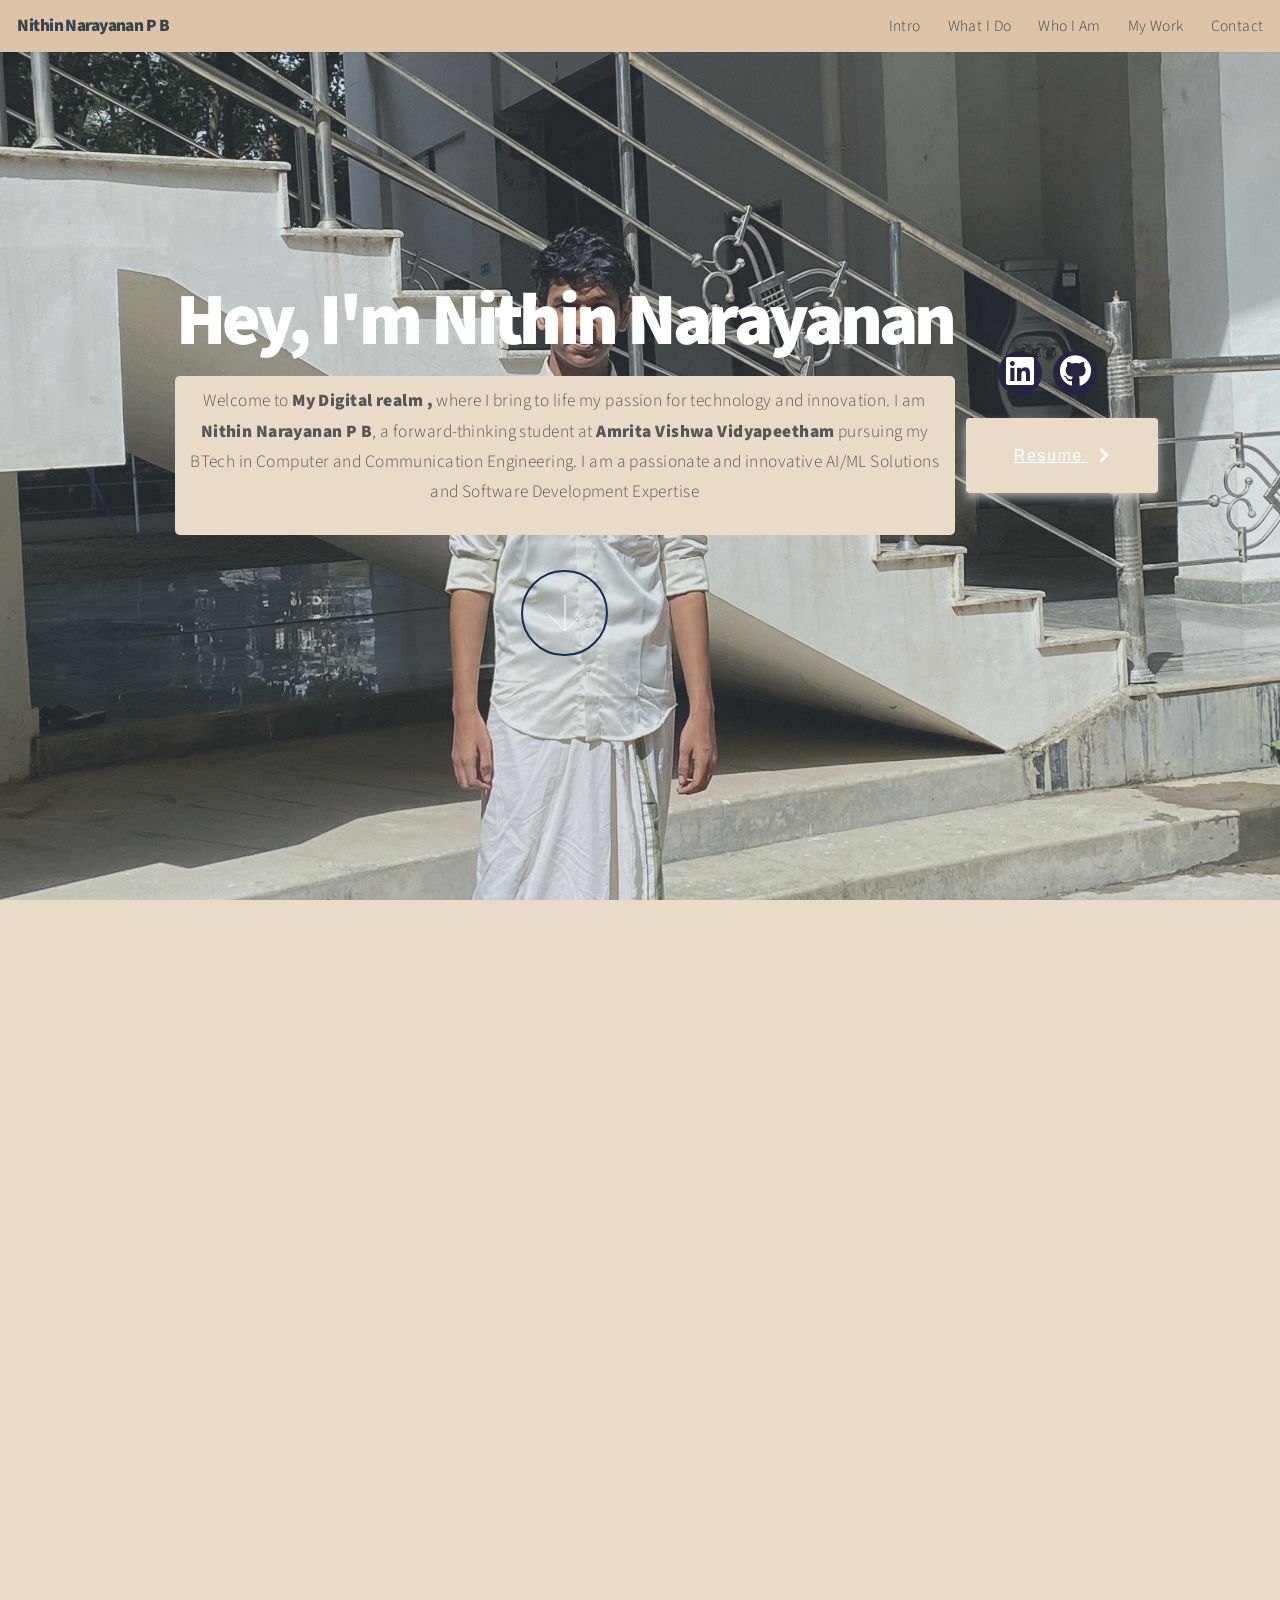
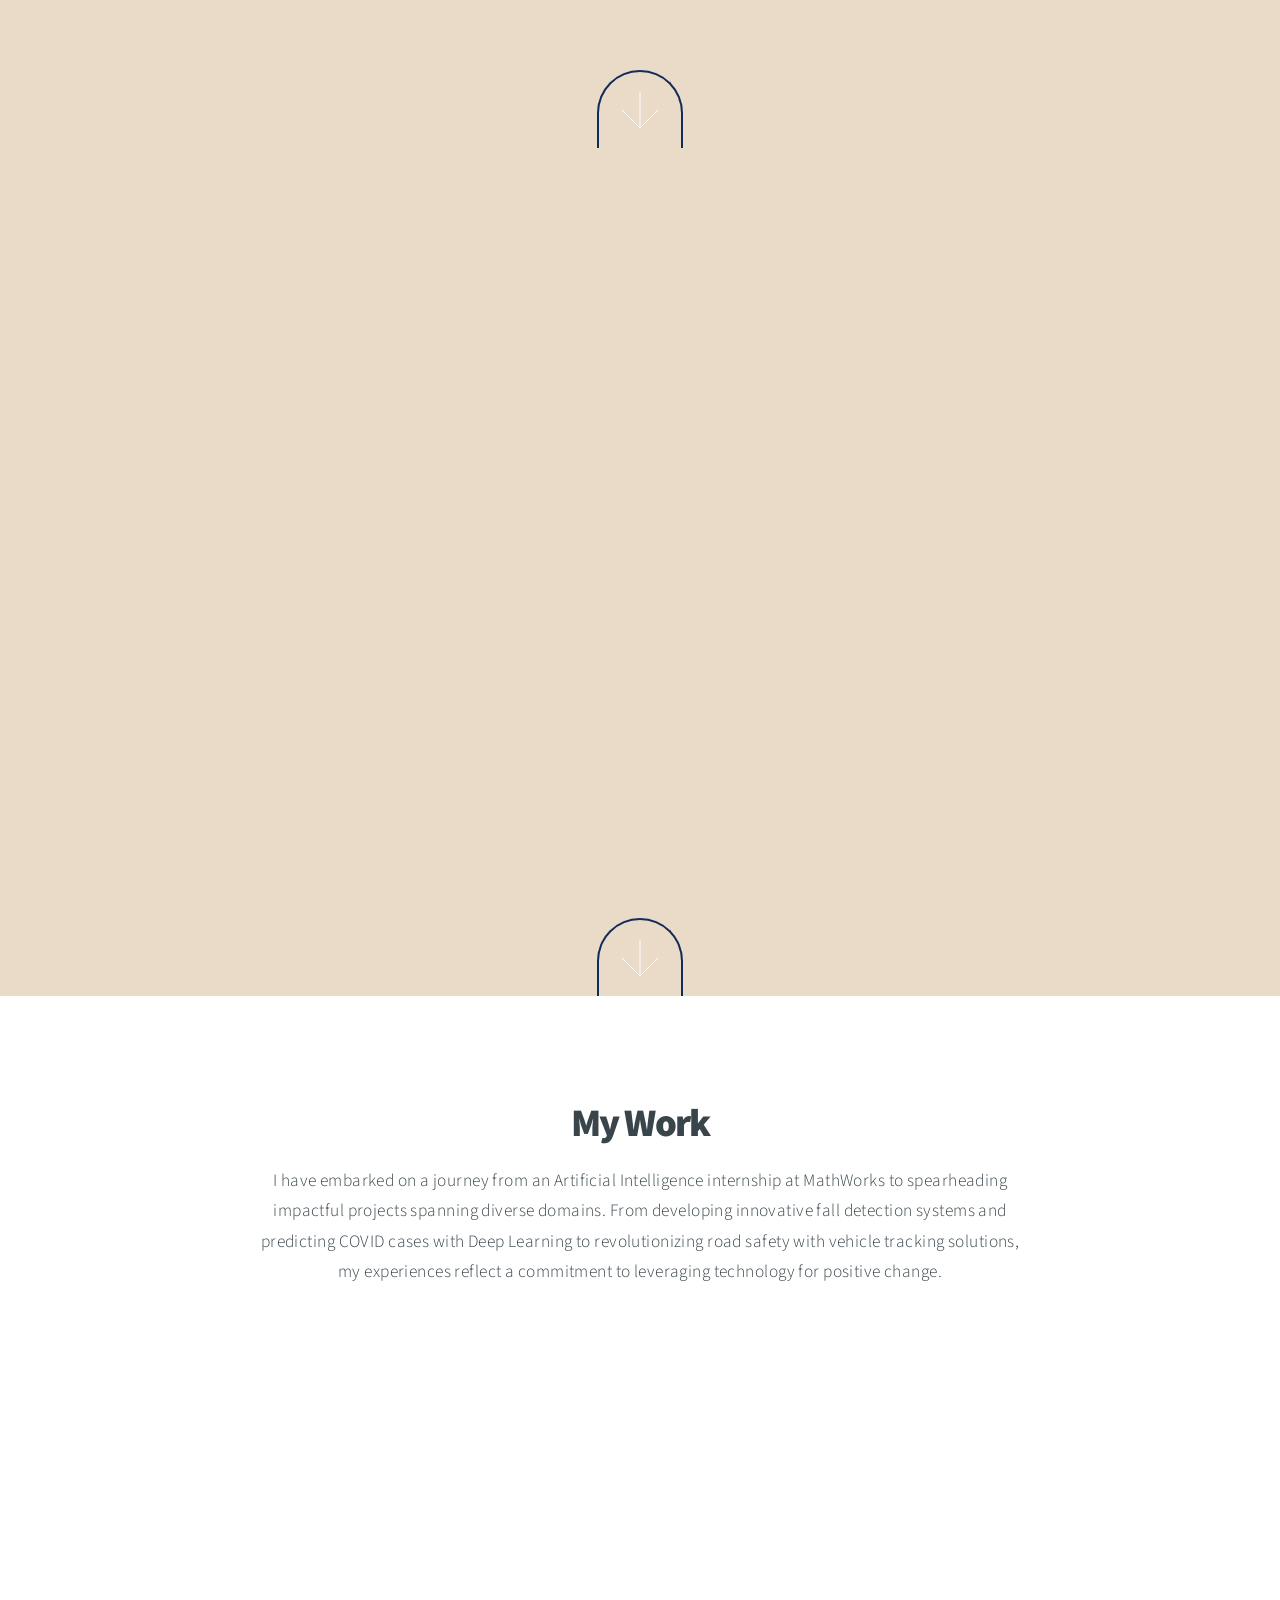
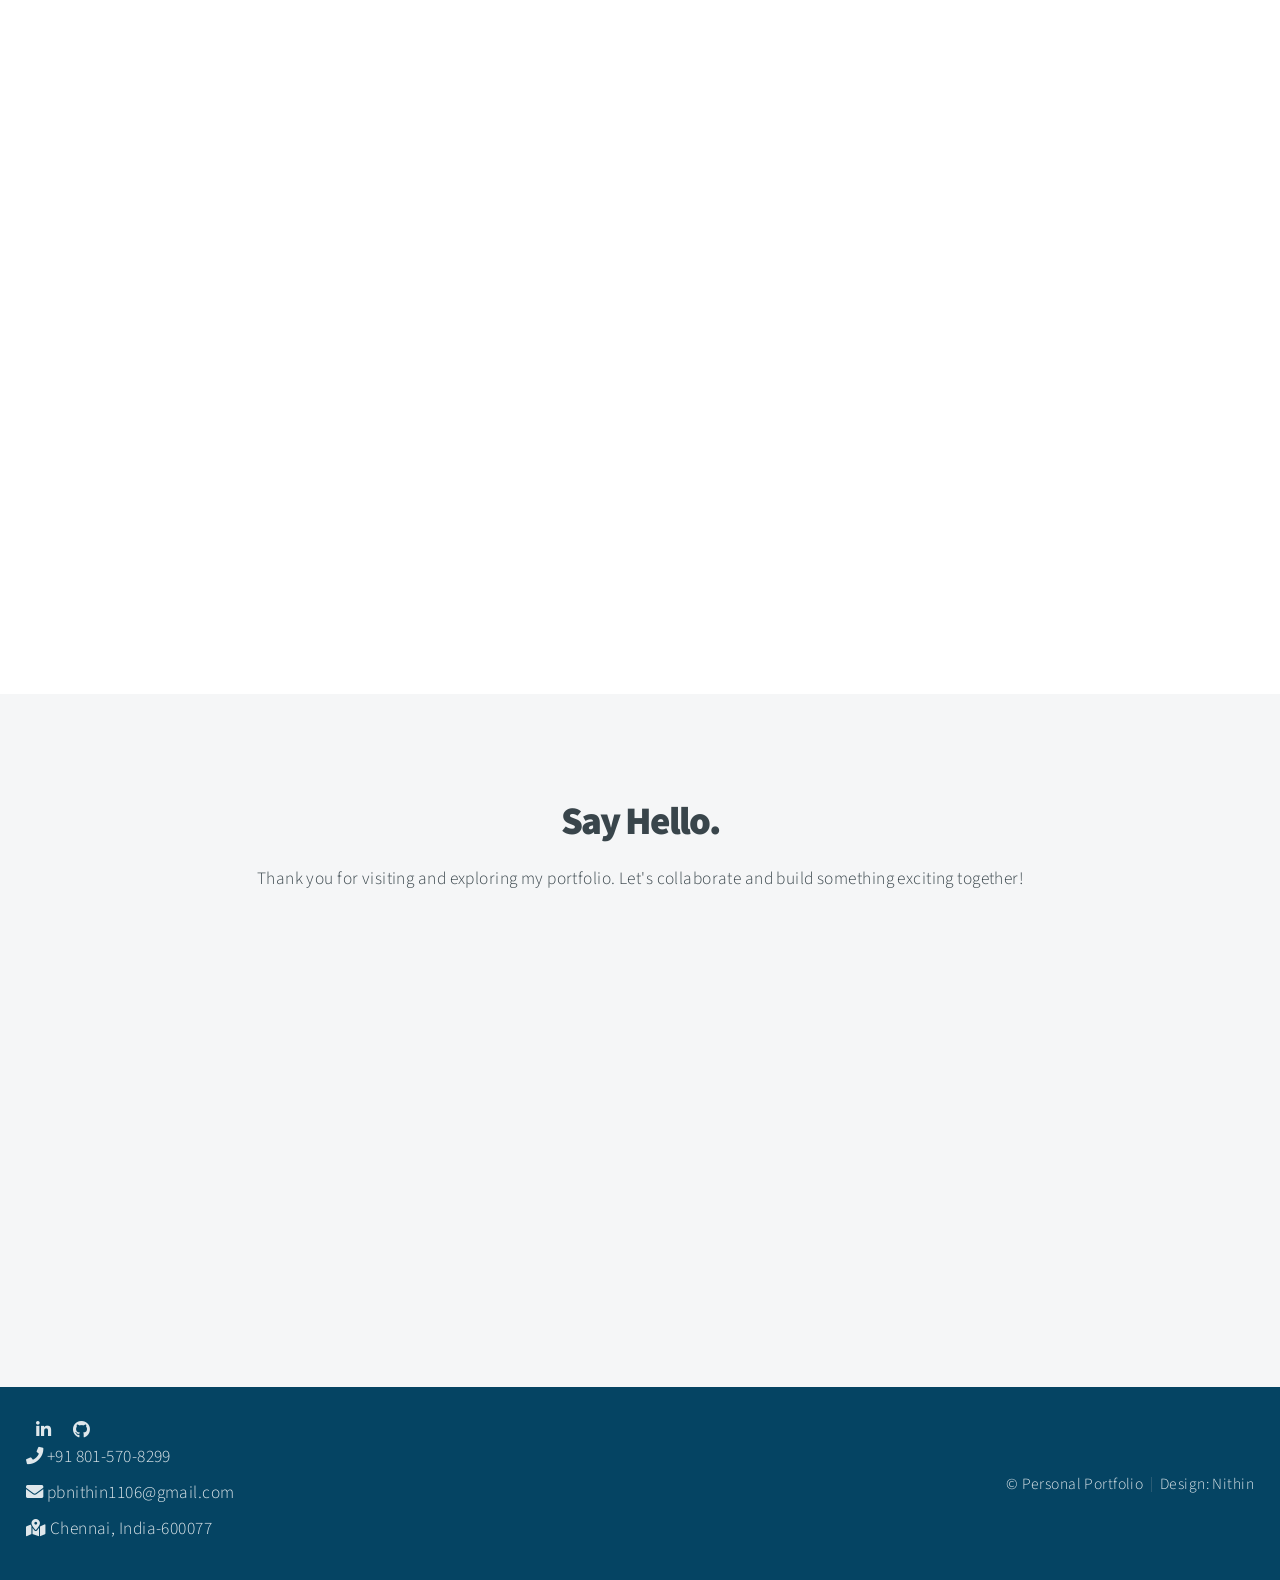
<file: index.html>
<!DOCTYPE HTML>

<html>
	<head>
		<title>PORTFOLIO BY Nithin</title>
		<meta charset="utf-8" />
		<meta name="viewport" content="width=device-width, initial-scale=1, user-scalable=no" />
		<link rel="stylesheet" href="assets/css/main.css" />
		<noscript><link rel="stylesheet" href="assets/css/noscript.css" /></noscript>
	</head>
	<body class="is-preload">

		<!-- Header -->
			<header id="header">
				<h1>Nithin Narayanan P B</h1>
				<nav>
					<ul>
						<li><a href="#intro">Intro</a></li>
						<li><a href="#one">What I Do</a></li>
						<li><a href="#two">Who I Am</a></li>
						<li><a href="#work">My Work</a></li>
						<li><a href="#contact">Contact</a></li>
					</ul>
				</nav>
			</header>
			<style>
				.GFG {
					color: white;
				
					opacity: 1.0;
					margin: 0;
					text-shadow: -1px 1px 0 #000,					1px 1px 0 #000,
					1px -1px 0 #000,
					-1px -1px 0 #000;
				}
			</style>
<!-- Intro -->
<section id="intro" class="main style1 dark fullscreen">
    <div class="content">
		<style>
		h21 {
			color: white;
            font-size: 50px;
			opacity: 1;
      }
		</style>

		</style>
        <header>
        <h2>
			
				Hey, I'm Nithin Narayanan
		

		</h2>
        </header>

        <div class="black-box">
            <p>
				Welcome to <strong>My Digital realm ,
				</strong>where I bring to life my passion for technology and innovation. I am  <strong>Nithin Narayanan P B</strong>, a forward-thinking student at <strong>Amrita Vishwa Vidyapeetham</strong> pursuing my BTech in Computer and Communication Engineering. I am  <strong>
				</strong>a passionate and innovative AI/ML Solutions and Software Development Expertise <br />
            </p>
        </div>
        <footer>
            <a href="#one" class="button style2 down">More</a>
        </footer>
    </div>
	<div class="resumebtn">
		<a href="https://drive.google.com/file/d/11gsr1vOuhB4Tcn9zl1dK7G_7TX3kURej/view?usp=sharing" target="_blank" class="btn"><span>Resume</span>
			<i class="fas fa-chevron-right"></i>
		</a>
	</div>
	<div class="socials">
        <ul class="social-icons">
          <li><a class="linkedin" aria-label="LinkedIn" href="https://www.linkedin.com/in/nithin-narayanan-p-b-193a7626a/" target="_blank"><i class="fab fa-linkedin"></i></a></li> 
          <li><a class="github" aria-label="GitHub" href="https://github.com/pbnithin1" target="_blank"><i class="fab fa-github"></i></a></li>
          
      </div>
</section>


		<!-- One -->
			<section id="one" class="main style2 right dark fullscreen">
				<div class="content box style2">
					<header>
						<h2>What I Do</h2>
					</header>
					<p><strong>AI and ML:</strong> I possess comprehensive expertise in various AI and ML techniques, including Deep Learning, Natural Language Processing (NLP), Computer Vision, and Signal Processing.</p>
					<p><strong>Software/Full stack:</strong> Proficient in programming languages such as Python, C, Java, and SQL, HTML , CSS , JS , React.js,Node.js, JQuery I excel in developing robust software solutions tailored to meet diverse needs.</p>
					<p><strong>Field of Interest:</strong> AI,ML,IOT,Software,Full stack,Circuit,Sensors,RF design</p>
					<p>I am a project leader who thrives on innovative problem-solving, continuous learning, and a collaborative approach, leveraging technical prowess to drive impactful outcomes.</p>
				</div>
				<a href="#two" class="button style2 down anchored">Next</a>
			</section>

		<!-- Two -->
			<section id="two" class="main style2 left dark fullscreen">
				<div class="content box style2">
					<header>
						<h2>Who I Am</h2>
						<h3>BTech Computer and Communication (2021-2025)</h3>
					</header>
					<p>As a forward-thinking student at <strong>Amrita Vishwa Vidyapeetham</strong>  pursuing my BTech, I embody a blend of ambition and innovation. </p>
					<p><strong>AI intern at MATHWORKS (Jun 2023-Sep 2023): </strong>Acquired hands-on experience in building and customizing ML, deep neural networks for image
						classification tasks, applying fundamental Artificial intelligence concepts to 5 real-world problems using
						MATLAB.
						</p>
					<p>Fueled by a passion for innovation and driven by a relentless pursuit of excellence, I embrace challenges with enthusiasm and thrive in collaborative environments. With a keen focus on continuous learning and a determination to make a meaningful impact</p>
				</div>
				<a href="#work" class="button style2 down anchored">Next</a>
			</section>

		<!-- Work -->
			<section id="work" class="main style3 primary">
				<div class="content">
					<header>
						<h2>My Work</h2>
						<p>I have embarked on a journey from an Artificial Intelligence internship at MathWorks to spearheading impactful projects spanning diverse domains. From developing innovative fall detection systems and predicting COVID cases with Deep Learning to revolutionizing road safety with vehicle tracking solutions, my experiences reflect a commitment to leveraging technology for positive change.</p>
					</header>

					<!-- Gallery  -->
						<div class="gallery">
							<article class="from-left">
								<a href="images/fulls/01.jpg" class="image fit"><img src="images/thumbs/01.jpg" title="Currently working" alt="" /></a>
							</article>
							<article class="from-right">
								<a href="images/fulls/02.jpg" class="image fit"><img src="images/thumbs/02.jpg" title=" Keywords:Object Detection,Deep Learning,CNN,CV,Single-stage Detector									" alt="" /></a>
							</article>

							<article class="from-left">
								<a href="images/fulls/03.jpg" class="image fit"><img src="images/thumbs/03.jpg" title="Keywords: Vehicle Tracking,
									Accident Detection System,
									Embedded Systems" alt="" /></a>
							</article>
							<article class="from-right">
								<a href="images/fulls/04.jpg" class="image fit"><img src="images/thumbs/04.jpg" title="Keywords:Door Opening System,
									Password-Based Access Control,
									Real-Time,
									Reduced User Errors" alt="" /></a>
							</article>
							<article class="from-left">
								<a href="images/fulls/05.jpg" class="image fit"><img src="images/thumbs/05.jpg" title="Keywords: DL, FBprophet,Time Series Forecasting" alt="" /></a>
							</article>
							<article class="from-right">
								<a href="images/fulls/06.jpg" class="image fit"><img src="images/thumbs/06.jpg" title="Keywords: DL, RNN, LSTM,PYTHON" alt="" /></a>
							</article>
							<article class="from-left">
								<a href="images/fulls/07.jpg" class="image fit"><img src="images/thumbs/07.jpg" title="Keywords:ML, MENTAL HEALTH, GBR" alt="" /></a>
							</article>
							<article class="from-right">
								<a href="images/fulls/08.jpg" class="image fit"><img src="images/thumbs/08.jpg" title="Keywords:RPI, SMART APPLIANCE,OPENCV, ENERGY SAVING" alt="" /></a>
							</article>
						</div>

				</div>
			</section>

		<!-- Contact -->
			<section id="contact" class="main style3 secondary">
				<div class="content">
					<header>
						<h2>Say Hello.</h2>
						<p>Thank you for visiting and exploring my portfolio. Let's collaborate and build something exciting together!</p>
					</header>
					<div class="box">
						<form method="post" action="mail.php">
							<div class="fields">
								<div class="field half"><input type="text" name="name" placeholder="Name" /></div>
								<div class="field half"><input type="email" name="email" placeholder="Email" /></div>
								<div class="field"><textarea name="message" placeholder="Message" rows="6"></textarea></div>
							</div>
							<ul class="actions special">
								<li><input type="submit" value="Send Message" /></li>
							</ul>
						</form>
					</div>
				</div>
			</section>

		<!-- Footer -->
			<footer id="footer">

				<!-- Icons -->
					<ul class="icons">
						<li><a href="https://www.linkedin.com/in/nithin-narayanan-p-b-193a7626a/" class="icon brands fa-linkedin-in"><span class="label">LinkedIn</span></a></li>
						<li><a href="https://github.com/pbnithin1?tab=repositories" class="icon brands fa-github"><span class="label">GitHub</span></a></li>
						
						<p> <i class="fas fa-phone"></i>       +91 801-570-8299</p>
						<p> <i class="fas fa-envelope"></i>    pbnithin1106@gmail.com</p>
						<p> <i class="fas fa-map-marked-alt"></i>          Chennai, India-600077</p>
					</ul>

				<!-- Menu -->
					<ul class="menu">
						<li>&copy; Personal Portfolio</li><li>Design: <a>Nithin</a></li>
					</ul>

			</footer>

		<!-- Scripts -->
			<script src="assets/js/jquery.min.js"></script>
			<script src="assets/js/jquery.poptrox.min.js"></script>
			<script src="assets/js/jquery.scrolly.min.js"></script>
			<script src="assets/js/jquery.scrollex.min.js"></script>
			<script src="assets/js/browser.min.js"></script>
			<script src="assets/js/breakpoints.min.js"></script>
			<script src="assets/js/util.js"></script>
			<script src="assets/js/main.js"></script>

	</body>
</html>
</file>
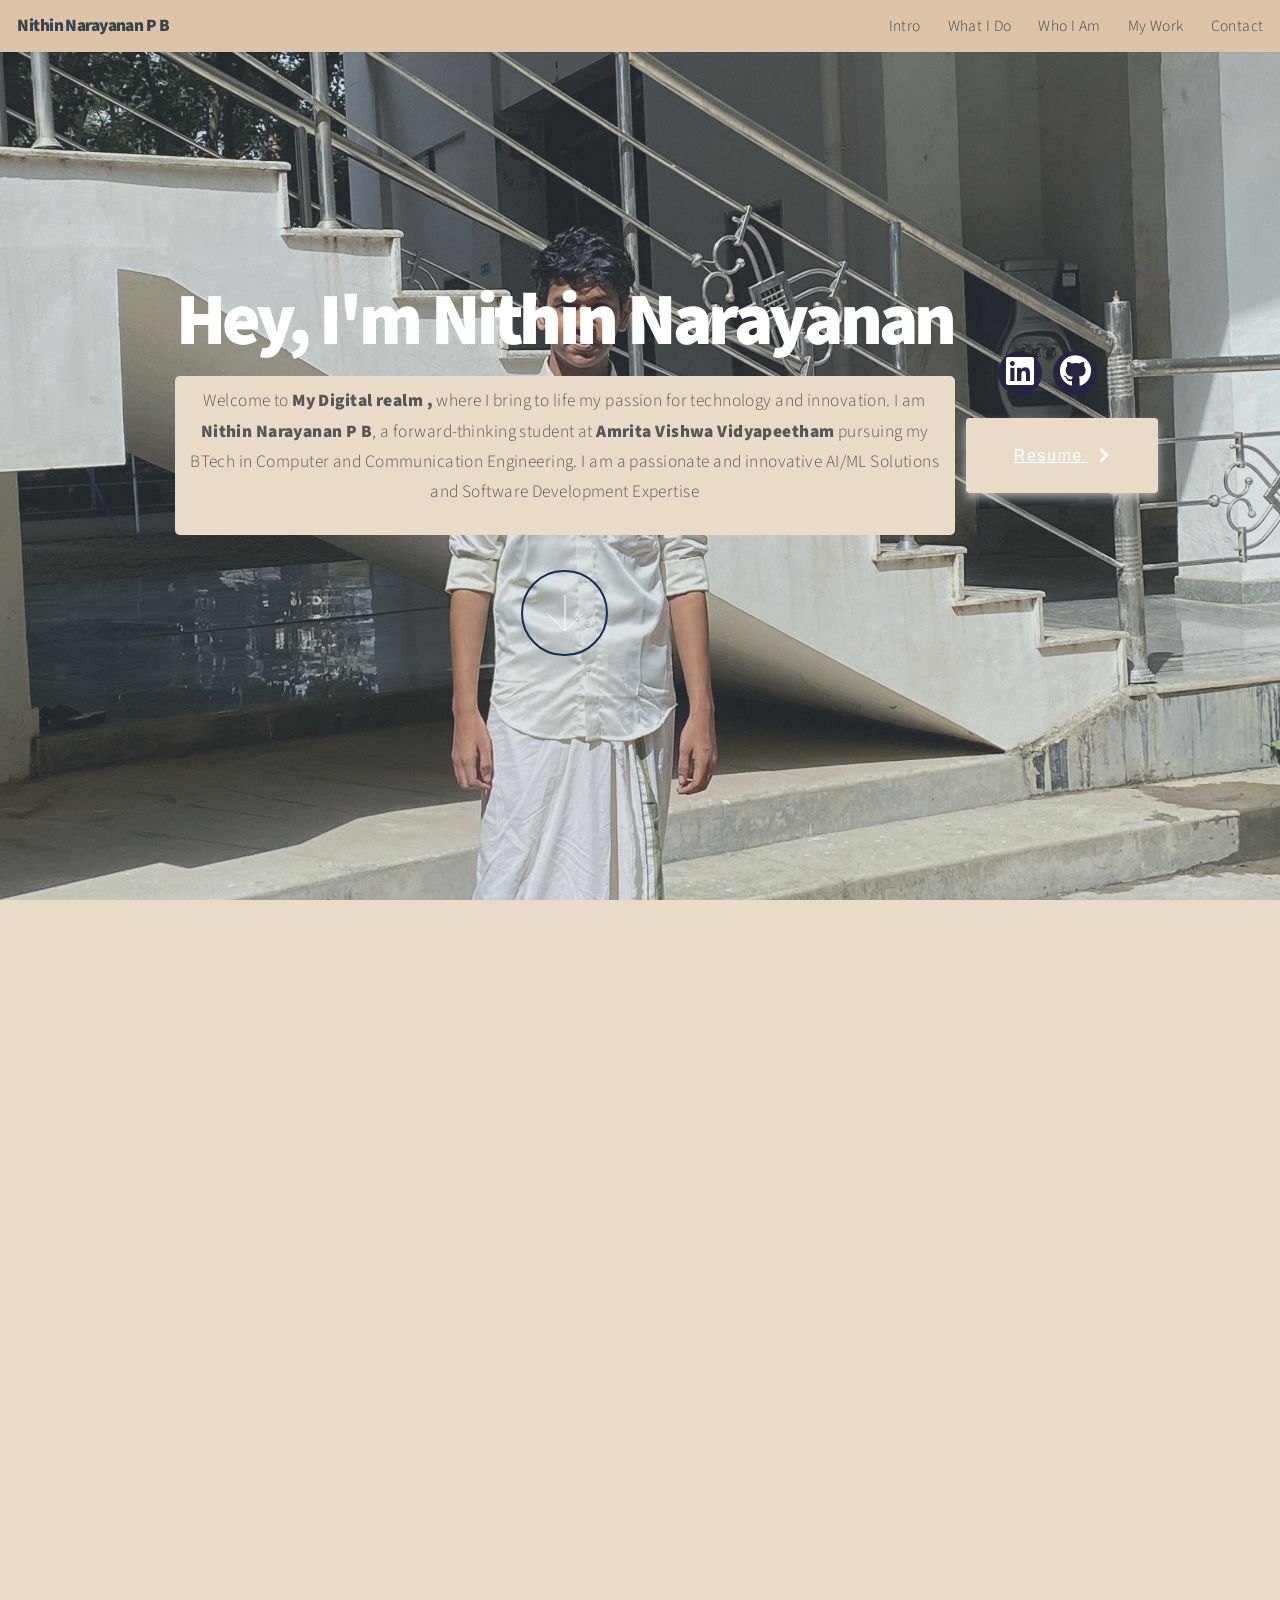
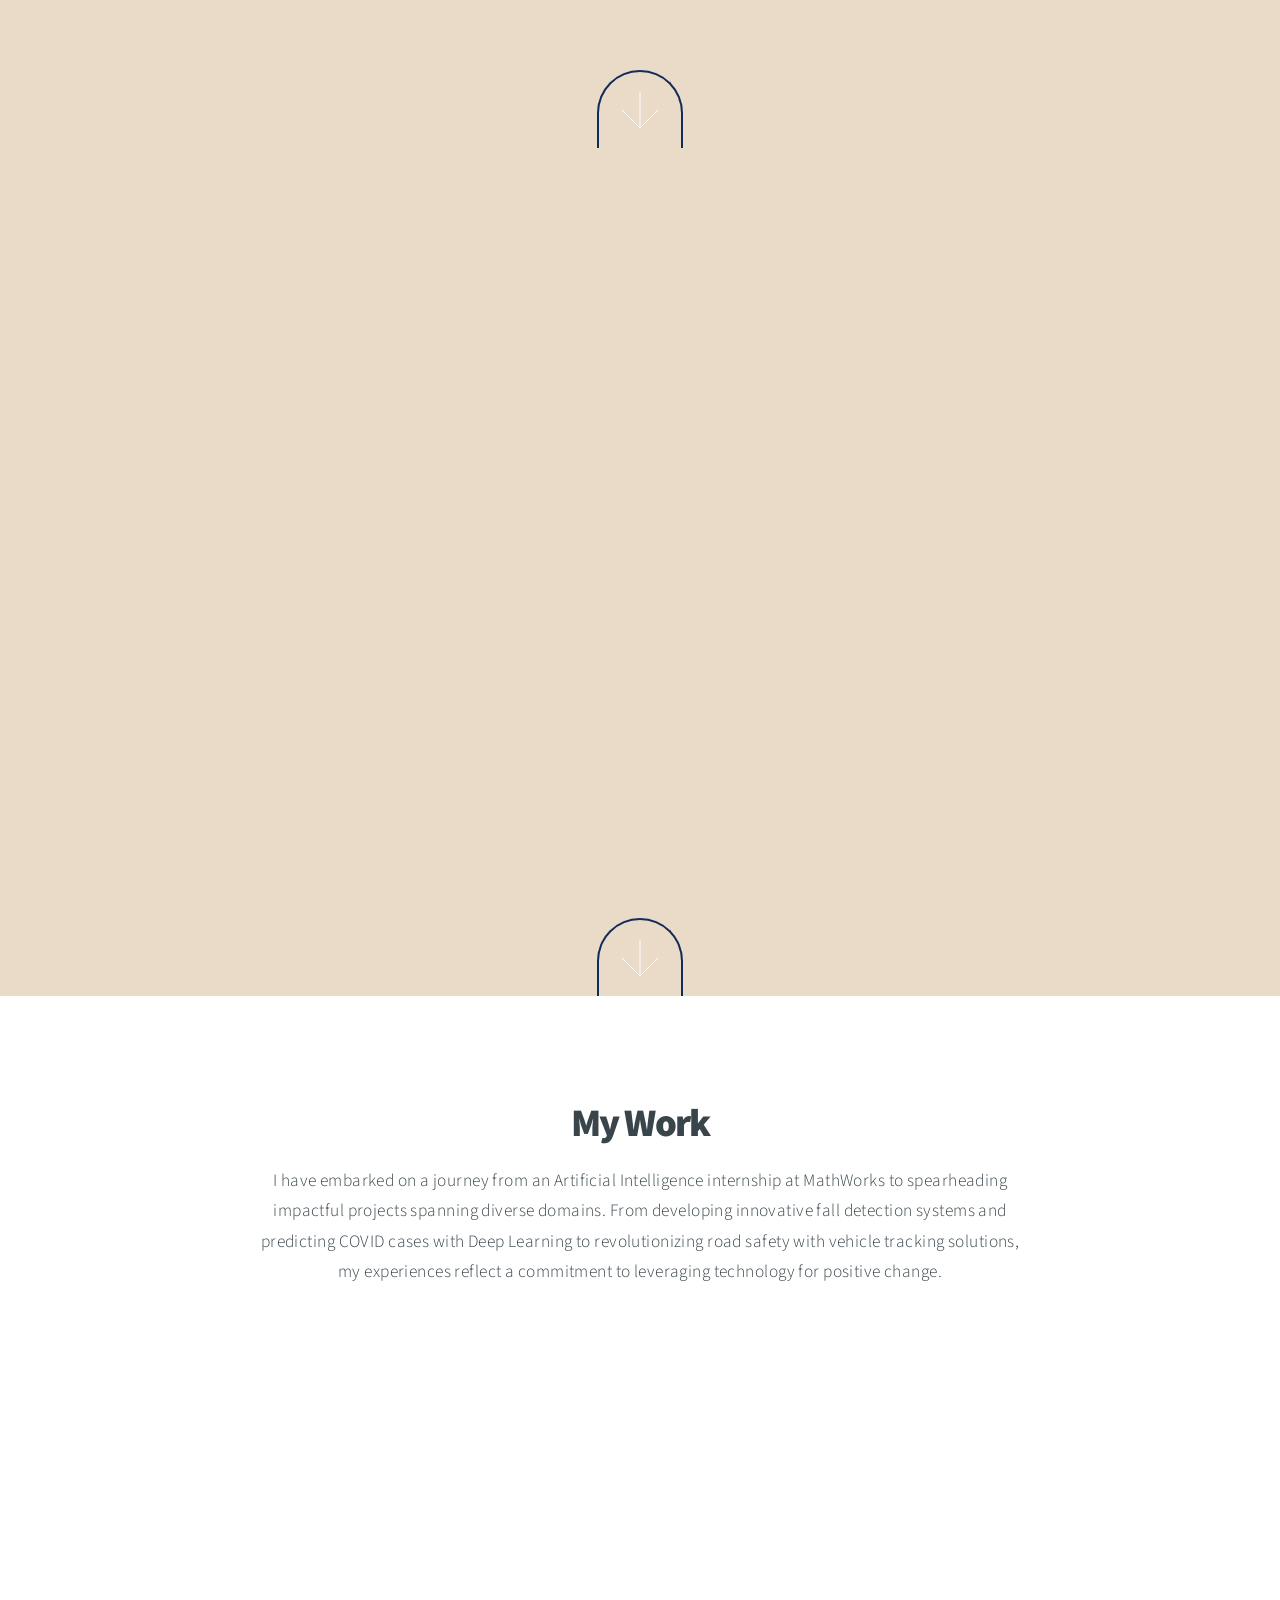
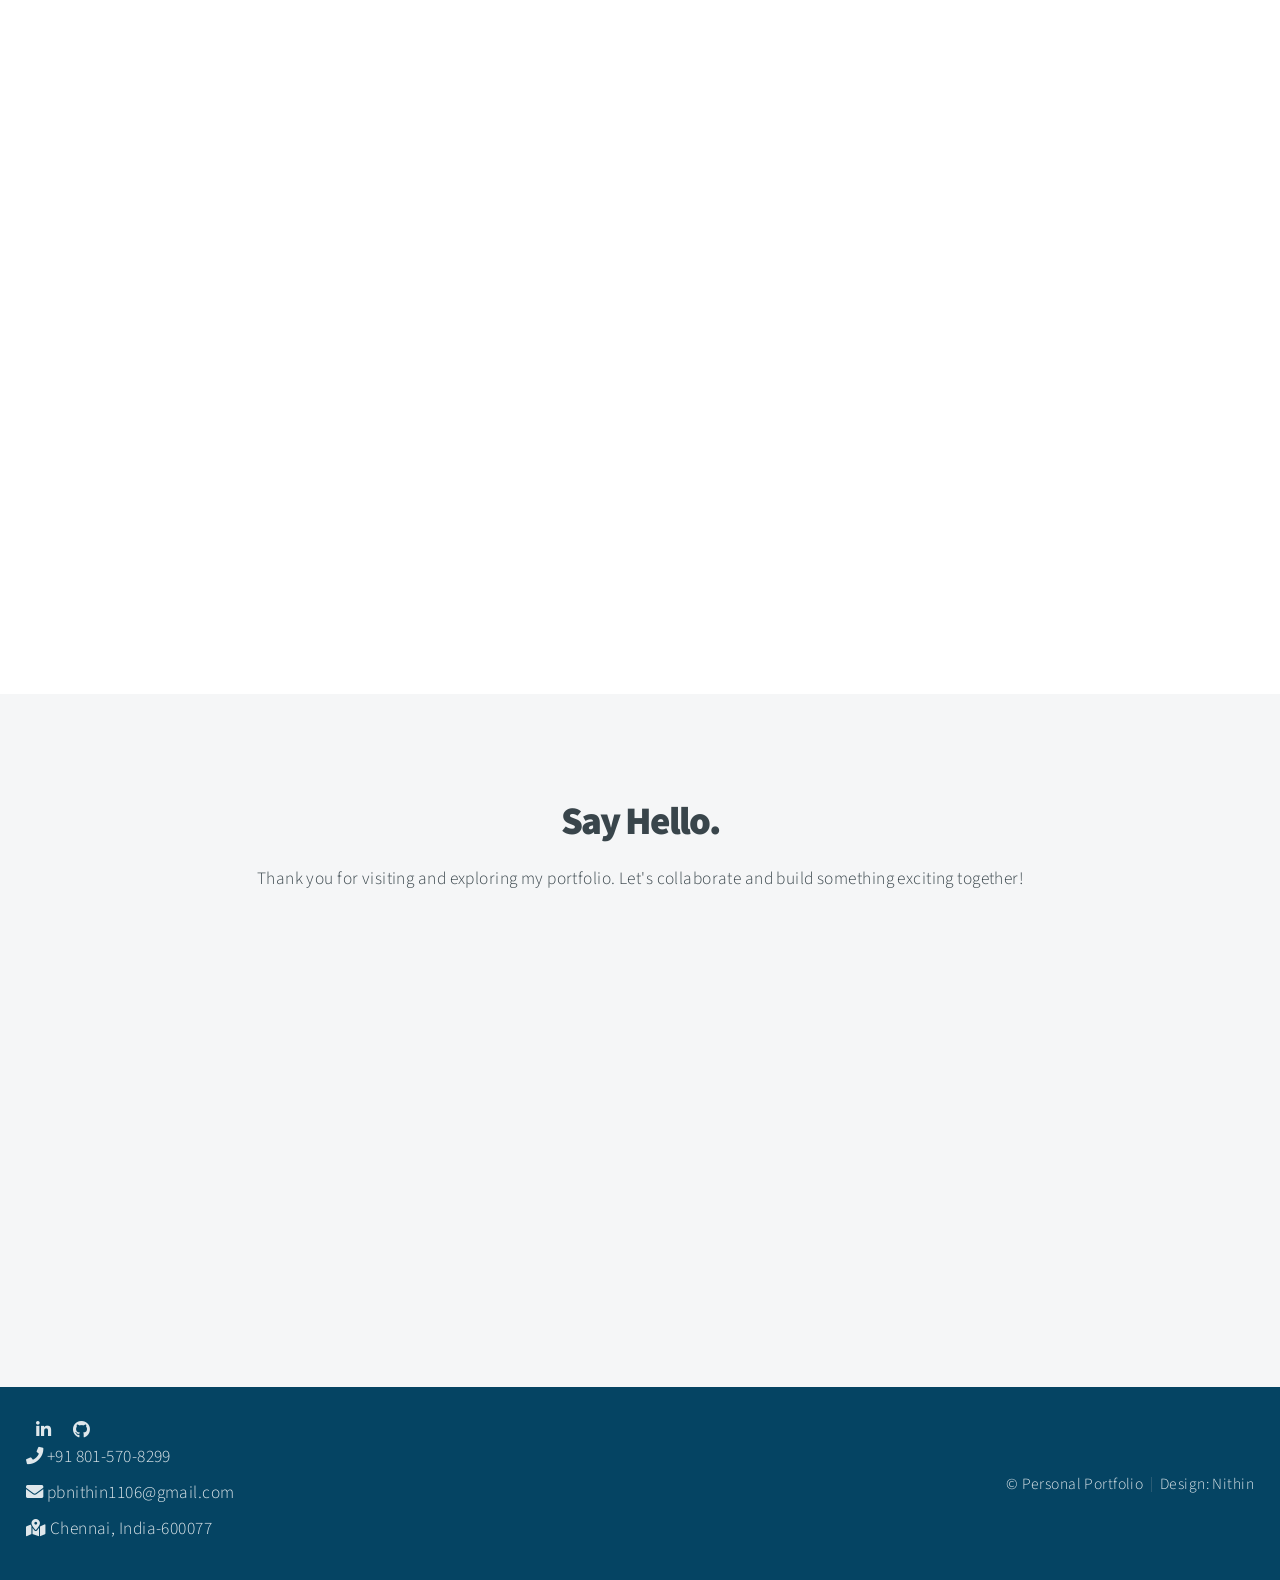
<file: portfolio/index.html>
<!DOCTYPE HTML>

<html>
	<head>
		<title>PORTFOLIO BY Nithin</title>
		<meta charset="utf-8" />
		<meta name="viewport" content="width=device-width, initial-scale=1, user-scalable=no" />
		<link rel="stylesheet" href="assets/css/main.css" />
		<noscript><link rel="stylesheet" href="assets/css/noscript.css" /></noscript>
	</head>
	<body class="is-preload">

		<!-- Header -->
			<header id="header">
				<h1>Nithin Narayanan P B</h1>
				<nav>
					<ul>
						<li><a href="#intro">Intro</a></li>
						<li><a href="#one">What I Do</a></li>
						<li><a href="#two">Who I Am</a></li>
						<li><a href="#work">My Work</a></li>
						<li><a href="#contact">Contact</a></li>
					</ul>
				</nav>
			</header>
			<style>
				.GFG {
					color: white;
				
					opacity: 1.0;
					margin: 0;
					text-shadow: -1px 1px 0 #000,					1px 1px 0 #000,
					1px -1px 0 #000,
					-1px -1px 0 #000;
				}
			</style>
<!-- Intro -->
<section id="intro" class="main style1 dark fullscreen">
    <div class="content">
		<style>
		h21 {
			color: white;
            font-size: 50px;
			opacity: 1;
      }
		</style>

		</style>
        <header>
        <h2>
				Hey, I'm Nithin Narayanan

		</h2>
        </header>

        <div class="black-box">
            <p>
				Welcome to <strong>My Digital realm ,
				</strong>where I bring to life my passion for technology and innovation. I am  <strong>Nithin Narayanan P B</strong>, a forward-thinking student at <strong>Amrita Vishwa Vidyapeetham</strong> pursuing my BTech in Computer and Communication Engineering. I am  <strong>
				</strong>a passionate and innovative AI/ML Solutions and Software Development Expertise <br />
            </p>
        </div>
        <footer>
            <a href="#one" class="button style2 down">More</a>
        </footer>
    </div>
	<div class="resumebtn">
		<a href="https://drive.google.com/file/d/1EyEl9bmu5yEc3aRCAWjj6sJmuw0cNdjf/view?usp=sharing" target="_blank" class="btn"><span>Resume</span>
			<i class="fas fa-chevron-right"></i>
		</a>
	</div>
	<div class="socials">
        <ul class="social-icons">
          <li><a class="linkedin" aria-label="LinkedIn" href="https://www.linkedin.com/in/nithin-narayanan-p-b-193a7626a/" target="_blank"><i class="fab fa-linkedin"></i></a></li> 
          <li><a class="github" aria-label="GitHub" href="https://github.com/pbnithin1" target="_blank"><i class="fab fa-github"></i></a></li>
          
      </div>
</section>


		<!-- One -->
			<section id="one" class="main style2 right dark fullscreen">
				<div class="content box style2">
					<header>
						<h2>What I Do</h2>
					</header>
					<p><strong>AI and ML:</strong> I possess comprehensive expertise in various AI and ML techniques, including Deep Learning, Natural Language Processing (NLP), Computer Vision, and Signal Processing.</p>
					<p><strong>Software/Full stack:</strong> Proficient in programming languages such as Python, C, Java, and SQL, HTML , CSS , JS , React.js,Node.js, JQuery I excel in developing robust software solutions tailored to meet diverse needs.</p>
					<p><strong>Field of Interest:</strong> AI,ML,IOT,Software,Full stack,Circuit,Sensors,RF design</p>
					<p>I am a project leader who thrives on innovative problem-solving, continuous learning, and a collaborative approach, leveraging technical prowess to drive impactful outcomes.</p>
				</div>
				<a href="#two" class="button style2 down anchored">Next</a>
			</section>

		<!-- Two -->
			<section id="two" class="main style2 left dark fullscreen">
				<div class="content box style2">
					<header>
						<h2>Who I Am</h2>
						<h3>BTech Computer and Communication (2021-2025)</h3>
					</header>
					<p>As a forward-thinking student at <strong>Amrita Vishwa Vidyapeetham</strong>  pursuing my BTech, I embody a blend of ambition and innovation. </p>
					<p><strong>AI intern at MATHWORKS (Jun 2023-Sep 2023): </strong>Acquired hands-on experience in building and customizing ML, deep neural networks for image
						classification tasks, applying fundamental Artificial intelligence concepts to 5 real-world problems using
						MATLAB.
						</p>
					<p>Fueled by a passion for innovation and driven by a relentless pursuit of excellence, I embrace challenges with enthusiasm and thrive in collaborative environments. With a keen focus on continuous learning and a determination to make a meaningful impact</p>
				</div>
				<a href="#work" class="button style2 down anchored">Next</a>
			</section>

		<!-- Work -->
			<section id="work" class="main style3 primary">
				<div class="content">
					<header>
						<h2>My Work</h2>
						<p>I have embarked on a journey from an Artificial Intelligence internship at MathWorks to spearheading impactful projects spanning diverse domains. From developing innovative fall detection systems and predicting COVID cases with Deep Learning to revolutionizing road safety with vehicle tracking solutions, my experiences reflect a commitment to leveraging technology for positive change.</p>
					</header>

					<!-- Gallery  -->
						<div class="gallery">
							<article class="from-left">
								<a href="images/fulls/01.jpg" class="image fit"><img src="images/thumbs/01.jpg" title="The Anonymous Red" alt="" /></a>
							</article>
							<article class="from-right">
								<a href="images/fulls/02.jpg" class="image fit"><img src="images/thumbs/02.jpg" title="Airchitecture II" alt="" /></a>
							</article>
							<article class="from-left">
								<a href="images/fulls/03.jpg" class="image fit"><img src="images/thumbs/03.jpg" title="Air Lounge" alt="" /></a>
							</article>
							<article class="from-right">
								<a href="images/fulls/04.jpg" class="image fit"><img src="images/thumbs/04.jpg" title="Carry on" alt="" /></a>
							</article>
							<article class="from-left">
								<a href="images/fulls/05.jpg" class="image fit"><img src="images/thumbs/05.jpg" title="The sparkling shell" alt="" /></a>
							</article>
							<article class="from-right">
								<a href="images/fulls/06.jpg" class="image fit"><img src="images/thumbs/06.jpg" title="Bent IX" alt="" /></a>
							</article>
							<article class="from-left">
								<a href="images/fulls/07.jpg" class="image fit"><img src="images/thumbs/07.jpg" title="The sparkling shell" alt="" /></a>
							</article>
							<article class="from-right">
								<a href="images/fulls/08.jpg" class="image fit"><img src="images/thumbs/08.jpg" title="Bent IX" alt="" /></a>
							</article>
						</div>

				</div>
			</section>

		<!-- Contact -->
			<section id="contact" class="main style3 secondary">
				<div class="content">
					<header>
						<h2>Say Hello.</h2>
						<p>Thank you for visiting and exploring my portfolio. Let's collaborate and build something exciting together!</p>
					</header>
					<div class="box">
						<form method="post" action="mail.php">
							<div class="fields">
								<div class="field half"><input type="text" name="name" placeholder="Name" /></div>
								<div class="field half"><input type="email" name="email" placeholder="Email" /></div>
								<div class="field"><textarea name="message" placeholder="Message" rows="6"></textarea></div>
							</div>
							<ul class="actions special">
								<li><input type="submit" value="Send Message" /></li>
							</ul>
						</form>
					</div>
				</div>
			</section>

		<!-- Footer -->
			<footer id="footer">

				<!-- Icons -->
					<ul class="icons">
						<li><a href="https://www.linkedin.com/in/nithin-narayanan-p-b-193a7626a/" class="icon brands fa-linkedin-in"><span class="label">LinkedIn</span></a></li>
						<li><a href="https://github.com/pbnithin1?tab=repositories" class="icon brands fa-github"><span class="label">GitHub</span></a></li>
						
						<p> <i class="fas fa-phone"></i>       +91 801-570-8299</p>
						<p> <i class="fas fa-envelope"></i>    pbnithin1106@gmail.com</p>
						<p> <i class="fas fa-map-marked-alt"></i>          Chennai, India-600077</p>
					</ul>

				<!-- Menu -->
					<ul class="menu">
						<li>&copy; Personal Portfolio</li><li>Design: <a>Nithin</a></li>
					</ul>

			</footer>

		<!-- Scripts -->
			<script src="assets/js/jquery.min.js"></script>
			<script src="assets/js/jquery.poptrox.min.js"></script>
			<script src="assets/js/jquery.scrolly.min.js"></script>
			<script src="assets/js/jquery.scrollex.min.js"></script>
			<script src="assets/js/browser.min.js"></script>
			<script src="assets/js/breakpoints.min.js"></script>
			<script src="assets/js/util.js"></script>
			<script src="assets/js/main.js"></script>

	</body>
</html>
</file>
<file: assets/css/noscript.css>
/*
	Big Picture by HTML5 UP
	html5up.net | @ajlkn
	Free for personal and commercial use under the CCA 3.0 license (html5up.net/license)
*/

/* Loader */

	body:before, body:after {
		display: none;
	}
</file>
<file: portfolio/assets/css/noscript.css>
/*
	Big Picture by HTML5 UP
	html5up.net | @ajlkn
	Free for personal and commercial use under the CCA 3.0 license (html5up.net/license)
*/

/* Loader */

	body:before, body:after {
		display: none;
	}
</file>
<file: assets/css/main.css>
@import url("https://fonts.googleapis.com/css?family=Source+Sans+Pro:300,900");
@import url("fontawesome-all.min.css");


html, body, div, span, applet, object,
iframe, h1, h2, h3, h4, h5, h6, p, blockquote,
pre, a, abbr, acronym, address, big, cite,
code, del, dfn, em, img, ins, kbd, q, s, samp,
small, strike, strong, sub, sup, tt, var, b,
u, i, center, dl, dt, dd, ol, ul, li, fieldset,
form, label, legend, table, caption, tbody,
tfoot, thead, tr, th, td, article, aside,
canvas, details, embed, figure, figcaption,
footer, header, hgroup, menu, nav, output, ruby,
section, summary, time, mark, audio, video {
	margin: 0;
	padding: 0;
	border: 0;
	font-size: 100%;
	font: inherit;
	vertical-align: baseline;}

article, aside, details, figcaption, figure,
footer, header, hgroup, menu, nav, section {
	display: block;}

body {
	line-height: 1;
}

ol, ul {
	list-style: none;
}

blockquote, q {
	quotes: none;
}

	blockquote:before, blockquote:after, q:before, q:after {
		content: '';
		content: none;
	}

table {
	border-collapse: collapse;
	border-spacing: 0;
}

body {
	-webkit-text-size-adjust: none;
}

mark {
	background-color: transparent;
	color: inherit;
}

input::-moz-focus-inner {
	border: 0;
	padding: 0;
}

input, select, textarea {
	-moz-appearance: none;
	-webkit-appearance: none;
	-ms-appearance: none;
	appearance: none;
}
.black-box {
    background-color: #EADBC8;
    color: rgb(87, 87, 87);
    padding: 10px;
    border-radius: 5px;
	opacity: 1;
  
}


/* Basic */

	@-ms-viewport {
		width: device-width;
	}

	html {
		height: 100%;
	}

	html {
		box-sizing: border-box;
	}

	*, *:before, *:after {
		box-sizing: inherit;
	}

	body {
		background: #EADBC8;
		height: 100%;
		min-width: 320px;
	}

		body.is-preload *, body.is-preload *:before, body.is-preload *:after {
			-moz-animation: none !important;
			-webkit-animation: none !important;
			-ms-animation: none !important;
			animation: none !important;
			-moz-transition: none !important;
			-webkit-transition: none !important;
			-ms-transition: none !important;
			transition: none !important;
		}
		.resumebtn {
			margin-top: -2.5rem;
			margin-left: 0.7rem;
		  }
		  .resumebtn .btn {
			padding: 1.7rem 3rem;
			border-radius: 0.2em;
			transition: 0.3s;
			color: #fff;
			background: #EADBC8;
			box-shadow: 0px 5px 10px rgba(235, 236, 242, 0.6);
			font-family: "Nunito", sans-serif;
		  }
		  .resumebtn .btn span {
			font-weight: 400;
			font-size: 1rem;
			letter-spacing: 0.1rem;
		  }
		  .resumebtn .btn i {
			margin-left: 0.7rem;
			font-size: 1rem;
			transition: 0.3s;
		  }
		  .resumebtn .btn:hover {
			background: #b29ef9;
		  }
		  .resumebtn .btn:hover i {
			transform: translateX(5px);
		  }
		  .socials {
			position: relative;
			margin-top: -12rem;
			margin-left:-10rem
		  }
		  .socials .social-icons {
			padding-left: 0;
			margin-bottom: 0;
			list-style: none;
		  }
		  .socials .social-icons li {
			display: inline-block;
			margin-bottom: 14px;
		  }
		  .social-icons a {
			font-size: 2rem;
			display: inline-block;
			line-height: 44px;
			color: #00d9ff;
			background-color: #272343;
			width: 44px;
			height: 44px;
			text-align: center;
			margin-right: 8px;
			border-radius: 100%;
			-webkit-transition: all 0.2s linear;
			-o-transition: all 0.2s linear;
			transition: all 0.2s linear;
		  }
		  .social-icons a:active,
		  .social-icons a:focus,
		  .social-icons a:hover {
			color: #fff;
			background-color: #0685da;
		  }
		  .social-icons a.github:hover {
			background-color: #0e0e0e;
		  }
		  .social-icons a.linkedin:hover {
			background-color: #007bb6;
		  }
		 
		  /* social icons end */

/* Spinner */

	@-moz-keyframes spinner-rotate {
		0% {
			-moz-transform: scale(1) rotate(0deg);
			-webkit-transform: scale(1) rotate(0deg);
			-ms-transform: scale(1) rotate(0deg);
			transform: scale(1) rotate(0deg);
		}

		100% {
			-moz-transform: scale(1) rotate(360deg);
			-webkit-transform: scale(1) rotate(360deg);
			-ms-transform: scale(1) rotate(360deg);
			transform: scale(1) rotate(360deg);
		}
	}

	@-webkit-keyframes spinner-rotate {
		0% {
			-moz-transform: scale(1) rotate(0deg);
			-webkit-transform: scale(1) rotate(0deg);
			-ms-transform: scale(1) rotate(0deg);
			transform: scale(1) rotate(0deg);
		}

		100% {
			-moz-transform: scale(1) rotate(360deg);
			-webkit-transform: scale(1) rotate(360deg);
			-ms-transform: scale(1) rotate(360deg);
			transform: scale(1) rotate(360deg);
		}
	}

	@-ms-keyframes spinner-rotate {
		0% {
			-moz-transform: scale(1) rotate(0deg);
			-webkit-transform: scale(1) rotate(0deg);
			-ms-transform: scale(1) rotate(0deg);
			transform: scale(1) rotate(0deg);
		}

		100% {
			-moz-transform: scale(1) rotate(360deg);
			-webkit-transform: scale(1) rotate(360deg);
			-ms-transform: scale(1) rotate(360deg);
			transform: scale(1) rotate(360deg);
		}
	}

	@keyframes spinner-rotate {
		0% {
			-moz-transform: scale(1) rotate(0deg);
			-webkit-transform: scale(1) rotate(0deg);
			-ms-transform: scale(1) rotate(0deg);
			transform: scale(1) rotate(0deg);
		}

		100% {
			-moz-transform: scale(1) rotate(360deg);
			-webkit-transform: scale(1) rotate(360deg);
			-ms-transform: scale(1) rotate(360deg);
			transform: scale(1) rotate(360deg);
		}
	}

/* Loader */

	@-moz-keyframes spinner-show {
		0% {
			opacity: 0;
		}

		100% {
			opacity: 1;
		}
	}

	@-webkit-keyframes spinner-show {
		0% {
			opacity: 0;
		}

		100% {
			opacity: 1;
		}
	}

	@-ms-keyframes spinner-show {
		0% {
			opacity: 0;
		}

		100% {
			opacity: 1;
		}
	}

	@keyframes spinner-show {
		0% {
			opacity: 0;
		}

		100% {
			opacity: 1;
		}
	}

	@-moz-keyframes spinner-hide {
		0% {
			-moz-transform: scale(1) rotate(0deg);
			-webkit-transform: scale(1) rotate(0deg);
			-ms-transform: scale(1) rotate(0deg);
			transform: scale(1) rotate(0deg);
			color: #e5e6e7;
			z-index: 100001;
		}

		99% {
			-moz-transform: scale(0.5) rotate(360deg);
			-webkit-transform: scale(0.5) rotate(360deg);
			-ms-transform: scale(0.5) rotate(360deg);
			transform: scale(0.5) rotate(360deg);
			color: #e5e6e7;
			z-index: 100001;
		}

		100% {
			-moz-transform: scale(0.5) rotate(360deg);
			-webkit-transform: scale(0.5) rotate(360deg);
			-ms-transform: scale(0.5) rotate(360deg);
			transform: scale(0.5) rotate(360deg);
			color: #e5e6e7;
			z-index: -1;
		}
	}

	@-webkit-keyframes spinner-hide {
		0% {
			-moz-transform: scale(1) rotate(0deg);
			-webkit-transform: scale(1) rotate(0deg);
			-ms-transform: scale(1) rotate(0deg);
			transform: scale(1) rotate(0deg);
			color: #e5e6e7;
			z-index: 100001;
		}

		99% {
			-moz-transform: scale(0.5) rotate(360deg);
			-webkit-transform: scale(0.5) rotate(360deg);
			-ms-transform: scale(0.5) rotate(360deg);
			transform: scale(0.5) rotate(360deg);
			color: #e5e6e7;
			z-index: 100001;
		}

		100% {
			-moz-transform: scale(0.5) rotate(360deg);
			-webkit-transform: scale(0.5) rotate(360deg);
			-ms-transform: scale(0.5) rotate(360deg);
			transform: scale(0.5) rotate(360deg);
			color: #e5e6e7;
			z-index: -1;
		}
	}

	@-ms-keyframes spinner-hide {
		0% {
			-moz-transform: scale(1) rotate(0deg);
			-webkit-transform: scale(1) rotate(0deg);
			-ms-transform: scale(1) rotate(0deg);
			transform: scale(1) rotate(0deg);
			color: #e5e6e7;
			z-index: 100001;
		}

		99% {
			-moz-transform: scale(0.5) rotate(360deg);
			-webkit-transform: scale(0.5) rotate(360deg);
			-ms-transform: scale(0.5) rotate(360deg);
			transform: scale(0.5) rotate(360deg);
			color: #e5e6e7;
			z-index: 100001;
		}

		100% {
			-moz-transform: scale(0.5) rotate(360deg);
			-webkit-transform: scale(0.5) rotate(360deg);
			-ms-transform: scale(0.5) rotate(360deg);
			transform: scale(0.5) rotate(360deg);
			color: #e5e6e7;
			z-index: -1;
		}
	}

	@keyframes spinner-hide {
		0% {
			-moz-transform: scale(1) rotate(0deg);
			-webkit-transform: scale(1) rotate(0deg);
			-ms-transform: scale(1) rotate(0deg);
			transform: scale(1) rotate(0deg);
			color: #e5e6e7;
			z-index: 100001;
		}

		99% {
			-moz-transform: scale(0.5) rotate(360deg);
			-webkit-transform: scale(0.5) rotate(360deg);
			-ms-transform: scale(0.5) rotate(360deg);
			transform: scale(0.5) rotate(360deg);
			color: #e5e6e7;
			z-index: 100001;
		}

		100% {
			-moz-transform: scale(0.5) rotate(360deg);
			-webkit-transform: scale(0.5) rotate(360deg);
			-ms-transform: scale(0.5) rotate(360deg);
			transform: scale(0.5) rotate(360deg);
			color: #e5e6e7;
			z-index: -1;
		}
	}

	@-moz-keyframes overlay-hide {
		0% {
			opacity: 1;
			z-index: 100000;
		}

		15% {
			opacity: 1;
			z-index: 100000;
		}

		99% {
			opacity: 0;
			z-index: 100000;
		}

		100% {
			opacity: 0;
			z-index: -1;
		}
	}

	@-webkit-keyframes overlay-hide {
		0% {
			opacity: 1;
			z-index: 100000;
		}

		15% {
			opacity: 1;
			z-index: 100000;
		}

		99% {
			opacity: 0;
			z-index: 100000;
		}

		100% {
			opacity: 0;
			z-index: -1;
		}
	}

	@-ms-keyframes overlay-hide {
		0% {
			opacity: 1;
			z-index: 100000;
		}

		15% {
			opacity: 1;
			z-index: 100000;
		}

		99% {
			opacity: 0;
			z-index: 100000;
		}

		100% {
			opacity: 0;
			z-index: -1;
		}
	}

	@keyframes overlay-hide {
		0% {
			opacity: 1;
			z-index: 100000;
		}

		15% {
			opacity: 1;
			z-index: 100000;
		}

		99% {
			opacity: 0;
			z-index: 100000;
		}

		100% {
			opacity: 0;
			z-index: -1;
		}
	}

	body {
		text-decoration: none;
	}

		body:before {
			-moz-animation: spinner-show 1s 1 0.25s ease forwards, spinner-hide 0.25s ease-in-out forwards !important;
			-webkit-animation: spinner-show 1s 1 0.25s ease forwards, spinner-hide 0.25s ease-in-out forwards !important;
			-ms-animation: spinner-show 1s 1 0.25s ease forwards, spinner-hide 0.25s ease-in-out forwards !important;
			animation: spinner-show 1s 1 0.25s ease forwards, spinner-hide 0.25s ease-in-out forwards !important;
			-moz-transform-origin: 50% 50%;
			-webkit-transform-origin: 50% 50%;
			-ms-transform-origin: 50% 50%;
			transform-origin: 50% 50%;
			-moz-osx-font-smoothing: grayscale;
			-webkit-font-smoothing: antialiased;
			font-family: FontAwesome;
			font-style: normal;
			font-weight: normal;
			text-transform: none !important;
			color: #e5e6e7;
			content: '\f1ce';
			cursor: default;
			display: block;
			font-size: 2em;
			height: 2em;
			left: 50%;
			line-height: 2em;
			margin: -1em 0 0 -1em;
			opacity: 0;
			position: fixed;
			text-align: center;
			top: 50%;
			width: 2em;
			z-index: -1;
		}

		body:after {
			-moz-animation: overlay-hide 1s ease-in forwards !important;
			-webkit-animation: overlay-hide 1s ease-in forwards !important;
			-ms-animation: overlay-hide 1s ease-in forwards !important;
			animation: overlay-hide 1s ease-in forwards !important;
			background: #ffffff;
			content: '';
			display: block;
			height: 100%;
			left: 0;
			opacity: 0;
			position: fixed;
			top: 0;
			width: 100%;
			z-index: -1;
		}

		body.is-preload:before {
			-moz-animation: spinner-show 1.5s 1 0.25s ease forwards, spinner-rotate 0.75s infinite linear !important;
			-webkit-animation: spinner-show 1.5s 1 0.25s ease forwards, spinner-rotate 0.75s infinite linear !important;
			-ms-animation: spinner-show 1.5s 1 0.25s ease forwards, spinner-rotate 0.75s infinite linear !important;
			animation: spinner-show 1.5s 1 0.25s ease forwards, spinner-rotate 0.75s infinite linear !important;
			z-index: 100001;
		}

		body.is-preload:after {
			-moz-animation: none !important;
			-webkit-animation: none !important;
			-ms-animation: none !important;
			animation: none !important;
			opacity: 1;
			z-index: 100000;
		}

	@media (-webkit-min-device-pixel-ratio: 2) {

		body:before {
			line-height: 2.025em;
		}

	}

/* Type */

	body, input, textarea, select {
		font-family: "Source Sans Pro", "sans-serif";
		font-weight: 300;
		font-size: 18pt;
		line-height: 1.75em;
		color: #39454b;
		letter-spacing: 0.025em;
	}

		@media screen and (max-width: 1920px) {

			body, input, textarea, select {
				font-size: 17pt;
			}

		}

		@media screen and (max-width: 1680px) {

			body, input, textarea, select {
				font-size: 15pt;
			}

		}

		@media screen and (max-width: 1280px) {

			body, input, textarea, select {
				font-size: 13pt;
			}

		}

		@media screen and (max-width: 1000px) {

			body, input, textarea, select {
				font-size: 13pt;
			}

		}

		@media screen and (max-width: 736px) {

			body, input, textarea, select {
				font-size: 12pt;
				line-height: 1.5em;
			}

		}

	h1, h2, h3, h4, h5, h6 {
		font-weight: 900;
		color: inherit;
		letter-spacing: -0.0325em;
	}

		h1 a, h2 a, h3 a, h4 a, h5 a, h6 a {
			color: inherit;
			text-decoration: none;
		}

	h2 {
		font-size: 2.25em;
		line-height: 1.25em;
		letter-spacing: -0.05em;
	}

	@media screen and (max-width: 736px) {

		h2 {
			font-size: 1.5em;
		}

	}

	strong, b {
		font-weight: 900;
		color: inherit;
	}

	em, i {
		font-style: italic;
	}

	a {
		-moz-transition: color 0.2s ease-in-out;
		-webkit-transition: color 0.2s ease-in-out;
		-ms-transition: color 0.2s ease-in-out;
		transition: color 0.2s ease-in-out;
		color: #98c593;
	}

	sub {
		position: relative;
		top: 0.5em;
		font-size: 0.8em;
	}

	sup {
		position: relative;
		top: -0.5em;
		font-size: 0.8em;
	}

	hr {
		border: 0;
		border-top: solid 1px #e5e6e7;
	}

	blockquote {
		border-left: solid 0.5em #e5e6e7;
		padding: 1em 0 1em 2em;
		font-style: italic;
	}

	p, ul, ol, dl, table {
		margin-bottom: 1em;
	}

/* Box */

	.box {
		background: #FEFAF6;
		color: #39454b;
		padding: 2em;
	}

		.box > :last-child {
			margin-bottom: 0;
		}

		.box.style2 {
			padding: 3.5em 2.5em 3.5em 2.5em;
		}

		@media screen and (max-width: 736px) {

			.box {
				padding: 1em;
			}

				.box.style2 {
					padding: 1.5em 1.25em 1.5em 1.25em;
					background-color: rgba(255, 255, 255, 0.9);
				}

		}

/* Button */

	input[type="button"],
	input[type="submit"],
	input[type="reset"],
	.button,
	button {
		-moz-appearance: none;
		-webkit-appearance: none;
		-ms-appearance: none;
		appearance: none;
		-moz-transition: background-color 0.2s ease-in-out;
		-webkit-transition: background-color 0.2s ease-in-out;
		-ms-transition: background-color 0.2s ease-in-out;
		transition: background-color 0.2s ease-in-out;
		background-color: #98c593;
		border: 0;
		border-radius: 3.5em;
		color: #ffffff;
		cursor: pointer;
		display: inline-block;
		height: 3.5em;
		line-height: 3.5em;
		outline: 0;
		padding: 0 2em 0 2em;
		position: relative;
		text-align: center;
		text-decoration: none;
	}

		input[type="button"].down,
		input[type="submit"].down,
		input[type="reset"].down,
		.button.down,
		button.down {
			width: 5em;
			height: 5em;
			line-height: 4.5em;
			padding: 0;
			background-image: url("images/dark-arrow.svg");
			background-position: center center;
			background-repeat: no-repeat;
			text-indent: -10em;
			overflow: hidden;
		}

			input[type="button"].down.anchored,
			input[type="submit"].down.anchored,
			input[type="reset"].down.anchored,
			.button.down.anchored,
			button.down.anchored {
				bottom: 0;
				border-bottom: 0;
				border-radius: 3em 3em 0 0;
				height: 4.5em;
				margin-left: -2.5em;
			}

		input[type="button"].anchored,
		input[type="submit"].anchored,
		input[type="reset"].anchored,
		.button.anchored,
		button.anchored {
			position: absolute;
			left: 50%;
		}

		input[type="button"]:hover,
		input[type="submit"]:hover,
		input[type="reset"]:hover,
		.button:hover,
		button:hover {
			background-color: #a8cea4;
		}

		input[type="button"]:active,
		input[type="submit"]:active,
		input[type="reset"]:active,
		.button:active,
		button:active {
			background-color: #88bc82;
		}

		input[type="button"].style2,
		input[type="submit"].style2,
		input[type="reset"].style2,
		.button.style2,
		button.style2 {
			background-color: transparent;
			border: solid 2px #e5e6e7;
			color: inherit;
		}

			input[type="button"].style2:hover,
			input[type="submit"].style2:hover,
			input[type="reset"].style2:hover,
			.button.style2:hover,
			button.style2:hover {
				background-color: rgba(229, 230, 231, 0.25);
			}

			input[type="button"].style2:active,
			input[type="submit"].style2:active,
			input[type="reset"].style2:active,
			.button.style2:active,
			button.style2:active {
				background-color: rgba(229, 230, 231, 0.375);
			}

			input[type="button"].style2.down,
			input[type="submit"].style2.down,
			input[type="reset"].style2.down,
			.button.style2.down,
			button.style2.down {
				background-image: url("images/arrow.svg");
			}

/* Form */

	form {
		margin: 0 0 2em 0;
	}

		form > :last-child {
			margin-bottom: 0;
		}

		form > .fields {
			display: -moz-flex;
			display: -webkit-flex;
			display: -ms-flex;
			display: flex;
			-moz-flex-wrap: wrap;
			-webkit-flex-wrap: wrap;
			-ms-flex-wrap: wrap;
			flex-wrap: wrap;
			width: calc(100% + 3em);
			margin: -1.5em 0 2em -1.5em;
		}

			form > .fields > .field {
				-moz-flex-grow: 0;
				-webkit-flex-grow: 0;
				-ms-flex-grow: 0;
				flex-grow: 0;
				-moz-flex-shrink: 0;
				-webkit-flex-shrink: 0;
				-ms-flex-shrink: 0;
				flex-shrink: 0;
				padding: 1.5em 0 0 1.5em;
				width: calc(100% - 1.5em);
			}

				form > .fields > .field.half {
					width: calc(50% - 0.75em);
				}

				form > .fields > .field.third {
					width: calc(100%/3 - 0.5em);
				}

				form > .fields > .field.quarter {
					width: calc(25% - 0.375em);
				}

		@media screen and (max-width: 480px) {

			form > .fields {
				width: calc(100% + 2em);
				margin: -1em 0 2em -1em;
			}

				form > .fields > .field {
					padding: 1em 0 0 1em;
					width: calc(100% - 1em);
				}

					form > .fields > .field.half {
						width: calc(100% - 1em);
					}

					form > .fields > .field.third {
						width: calc(100% - 1em);
					}

					form > .fields > .field.quarter {
						width: calc(100% - 1em);
					}

		}

	label {
		display: block;
	}

	input[type="text"],
	input[type="password"],
	input[type="email"],
	input[type="tel"],
	input[type="search"],
	input[type="url"],
	select,
	textarea {
		-moz-appearance: none;
		-webkit-appearance: none;
		-ms-appearance: none;
		appearance: none;
		-moz-transition: border-color 0.2s ease-in-out, color 0.2s ease-in-out;
		-webkit-transition: border-color 0.2s ease-in-out, color 0.2s ease-in-out;
		-ms-transition: border-color 0.2s ease-in-out, color 0.2s ease-in-out;
		transition: border-color 0.2s ease-in-out, color 0.2s ease-in-out;
		color: #39454b;
		display: block;
		width: 100%;
		padding: 0.65em 0.75em;
		background: none;
		border: solid 2px #e5e6e7;
		color: inherit;
		border-radius: 0.5em;
		outline: none;
	}

		input[type="text"]:focus,
		input[type="password"]:focus,
		input[type="email"]:focus,
		input[type="tel"]:focus,
		input[type="search"]:focus,
		input[type="url"]:focus,
		select:focus,
		textarea:focus {
			border-color: #9ac8e9;
		}

	input[type="text"],
	input[type="password"],
	input[type="email"],
	input[type="tel"],
	input[type="search"],
	input[type="url"],
	select {
		line-height: 1.35em;
	}

	textarea {
		min-height: 8em;
	}

	::-moz-focus-inner {
		border: 0;
	}

	::-webkit-input-placeholder {
		opacity: 0.375;
	}

	:-moz-placeholder {
		opacity: 0.375;
	}

	::-moz-placeholder {
		opacity: 0.375;
	}

	:-ms-input-placeholder {
		opacity: 0.375;
	}

/* Icon */

	.icon {
		text-decoration: none;
		position: relative;
		text-decoration: none;
	}

		.icon:before {
			-moz-osx-font-smoothing: grayscale;
			-webkit-font-smoothing: antialiased;
			display: inline-block;
			font-style: normal;
			font-variant: normal;
			text-rendering: auto;
			line-height: 1;
			text-transform: none !important;
			font-family: 'Font Awesome 5 Free';
			font-weight: 400;
		}

		.icon:before {
			line-height: inherit;
		}

		.icon > .label {
			display: none;
		}

		.icon.solid:before {
			font-weight: 900;
		}

		.icon.brands:before {
			font-family: 'Font Awesome 5 Brands';
		}

/* Image */

	.image {
		position: relative;
		display: inline-block;
	}

		.image:before {
			content: '';
			position: absolute;
			left: 0;
			top: 0;
			width: 100%;
			height: 100%;
			background: url("images/overlay.png");
		}

		.image img {
			display: block;
			width: 100%;
		}

		.image.featured {
			display: block;
			width: 100%;
			margin: 0 0 2em 0;
		}

		.image.fit {
			display: block;
			width: 90%;
		}

		.image.left {
			float: left;
			margin: 0 2em 2em 0;
		}

		.image.centered {
			display: block;
			margin: 0 0 2em 0;
		}

			.image.centered img {
				margin: 0 auto;
				width: auto;
			}

/* List */

	ul.default {
		list-style: disc;
		padding-left: 1em;
	}

		ul.default li {
			padding-left: 0.5em;
		}

	ul.menu {
		cursor: default;
	}

		ul.menu li {
			display: inline-block;
			line-height: 1em;
			border-left: solid 1px #e5e6e7;
			padding: 0 0 0 0.5em;
			margin: 0 0 0 0.5em;
		}

			ul.menu li:first-child {
				border-left: 0;
				padding-left: 0;
				margin-left: 0;
			}

	ol.default {
		list-style: decimal;
		padding-left: 1.25em;
	}

		ol.default li {
			padding-left: 0.25em;
		}

/* Actions */

	ul.actions {
		display: -moz-flex;
		display: -webkit-flex;
		display: -ms-flex;
		display: flex;
		cursor: default;
		list-style: none;
		margin-left: -1em;
		padding-left: 0;
	}

		ul.actions li {
			padding: 0 0 0 1em;
			vertical-align: middle;
		}

		ul.actions.special {
			-moz-justify-content: center;
			-webkit-justify-content: center;
			-ms-justify-content: center;
			justify-content: center;
			width: 100%;
			margin-left: 0;
		}

			ul.actions.special li:first-child {
				padding-left: 0;
			}

		ul.actions.stacked {
			-moz-flex-direction: column;
			-webkit-flex-direction: column;
			-ms-flex-direction: column;
			flex-direction: column;
			margin-left: 0;
		}

			ul.actions.stacked li {
				padding: 1.3em 0 0 0;
			}

				ul.actions.stacked li:first-child {
					padding-top: 0;
				}

		ul.actions.fit {
			width: calc(100% + 1em);
		}

			ul.actions.fit li {
				-moz-flex-grow: 1;
				-webkit-flex-grow: 1;
				-ms-flex-grow: 1;
				flex-grow: 1;
				-moz-flex-shrink: 1;
				-webkit-flex-shrink: 1;
				-ms-flex-shrink: 1;
				flex-shrink: 1;
				width: 100%;
			}

				ul.actions.fit li > * {
					width: 100%;
				}

			ul.actions.fit.stacked {
				width: 100%;
			}

		@media screen and (max-width: 480px) {

			ul.actions:not(.fixed) {
				-moz-flex-direction: column;
				-webkit-flex-direction: column;
				-ms-flex-direction: column;
				flex-direction: column;
				margin-left: 0;
				width: 100% !important;
			}

				ul.actions:not(.fixed) li {
					-moz-flex-grow: 1;
					-webkit-flex-grow: 1;
					-ms-flex-grow: 1;
					flex-grow: 1;
					-moz-flex-shrink: 1;
					-webkit-flex-shrink: 1;
					-ms-flex-shrink: 1;
					flex-shrink: 1;
					padding: 1em 0 0 0;
					text-align: center;
					width: 100%;
				}

					ul.actions:not(.fixed) li > * {
						width: 100%;
					}

					ul.actions:not(.fixed) li:first-child {
						padding-top: 0;
					}

					ul.actions:not(.fixed) li input[type="submit"],
					ul.actions:not(.fixed) li input[type="reset"],
					ul.actions:not(.fixed) li input[type="button"],
					ul.actions:not(.fixed) li button,
					ul.actions:not(.fixed) li .button {
						width: 100%;
					}

						ul.actions:not(.fixed) li input[type="submit"].icon:before,
						ul.actions:not(.fixed) li input[type="reset"].icon:before,
						ul.actions:not(.fixed) li input[type="button"].icon:before,
						ul.actions:not(.fixed) li button.icon:before,
						ul.actions:not(.fixed) li .button.icon:before {
							margin-left: -0.5rem;
						}

		}

/* Icons */

	ul.icons {
		cursor: default;
	}

		ul.icons li {
			display: inline-block;
		}

		ul.icons a {
			display: inline-block;
			width: 2em;
			height: 2em;
			line-height: 2em;
			text-align: center;
			border: 0;
		}

/* Sections/Article */

	header {
		margin-bottom: 1em;
	}

		header p {
			display: block;
			margin: 1em 0 0 0;
			padding: 0 0 0.5em 0;
		}

	footer {
		margin-top: 2em;
	}

/* Table */

	table {
		width: 100%;
	}

		table.default {
			width: 100%;
		}

			table.default tbody tr:nth-child(2n+2) {
				background: rgba(229, 230, 231, 0.5);
			}

			table.default td {
				padding: 0.5em 1em 0.5em 1em;
			}

			table.default th {
				text-align: left;
				font-weight: 900;
				padding: 0.5em 1em 0.5em 1em;
			}

			table.default thead {
				background: #39454b;
				color: #ffffff;
			}

			table.default tfoot {
				background: #e5e6e7;
			}

/* Poptrox */

	.poptrox-popup {
		-moz-box-sizing: content-box;
		-webkit-box-sizing: content-box;
		-ms-box-sizing: content-box;
		box-sizing: content-box;
		background: #fff;
		padding-bottom: 3em;
		box-shadow: 0 0.1em 0.15em 0 rgba(0, 0, 0, 0.15);
	}

		.poptrox-popup .loader {
			position: absolute;
			top: 50%;
			left: 50%;
			margin: -1em 0 0 -1em;
			width: 2em;
			height: 2em;
			display: block;
			font-size: 2em;
		}

			.poptrox-popup .loader:before {
				-moz-animation: spinner-rotate 0.75s infinite linear !important;
				-webkit-animation: spinner-rotate 0.75s infinite linear !important;
				-ms-animation: spinner-rotate 0.75s infinite linear !important;
				animation: spinner-rotate 0.75s infinite linear !important;
				-moz-osx-font-smoothing: grayscale;
				-webkit-font-smoothing: antialiased;
				font-family: FontAwesome;
				font-style: normal;
				font-weight: normal;
				text-transform: none !important;
				color: #e5e6e7;
				content: '\f1ce';
				cursor: default;
				display: block;
				height: 2em;
				left: 0;
				line-height: 2em;
				position: absolute;
				text-align: center;
				top: 0;
				width: 2em;
			}

		.poptrox-popup .caption {
			position: absolute;
			bottom: 0;
			left: 0;
			background: #ffffff;
			width: 100%;
			height: 3em;
			line-height: 2.8em;
			text-align: center;
			cursor: default;
			z-index: 1;
			font-size: 0.9em;
		}

		.poptrox-popup .nav-next,
		.poptrox-popup .nav-previous {
			-moz-transition: opacity 0.2s ease-in-out;
			-webkit-transition: opacity 0.2s ease-in-out;
			-ms-transition: opacity 0.2s ease-in-out;
			transition: opacity 0.2s ease-in-out;
			position: absolute;
			top: 0;
			width: 50%;
			height: 100%;
			opacity: 0;
			cursor: pointer;
			background: rgba(0, 0, 0, 0.01);
			-webkit-tap-highlight-color: rgba(255, 255, 255, 0);
		}

		.poptrox-popup .nav-next:before,
		.poptrox-popup .nav-previous:before {
			content: '';
			position: absolute;
			width: 96px;
			height: 64px;
			background: url("images/poptrox-nav.svg");
			top: calc(50% - 1.5em);
			margin: -32px 0 0 0;
		}

		.poptrox-popup:hover .nav-next,
		.poptrox-popup:hover .nav-previous {
			opacity: 0.5;
		}

		.poptrox-popup:hover .nav-next:hover,
		.poptrox-popup:hover .nav-previous:hover {
			opacity: 1.0;
		}

		.poptrox-popup .nav-previous:before {
			-moz-transform: scaleX(-1);
			-webkit-transform: scaleX(-1);
			-ms-transform: scaleX(-1);
			transform: scaleX(-1);
			-ms-filter: "FlipH";
			filter: FlipH;
		}

		.poptrox-popup .nav-next {
			right: 0;
		}

			.poptrox-popup .nav-next:before {
				right: 0;
			}

		.poptrox-popup .nav-previous {
			left: 0;
		}

			.poptrox-popup .nav-previous:before {
				left: 0;
			}

		.poptrox-popup .closer {
			-moz-transition: opacity 0.2s ease-in-out;
			-webkit-transition: opacity 0.2s ease-in-out;
			-ms-transition: opacity 0.2s ease-in-out;
			transition: opacity 0.2s ease-in-out;
			position: absolute;
			top: 0;
			right: 0;
			width: 64px;
			height: 64px;
			text-indent: -9999px;
			z-index: 2;
			opacity: 0;
			-webkit-tap-highlight-color: rgba(255, 255, 255, 0);
		}

			.poptrox-popup .closer:before {
				content: '';
				display: block;
				position: absolute;
				right: 16px;
				top: 16px;
				width: 40px;
				height: 40px;
				border-radius: 100%;
				box-shadow: inset 0 0 0 2px #fff;
				background: url("images/poptrox-closer.svg") center center;
				color: #ffffff !important;
			}

		.poptrox-popup:hover .closer {
			opacity: 0.5;
		}

			.poptrox-popup:hover .closer:hover {
				opacity: 1.0;
			}

		body.is-touch .poptrox-popup .nav-next,
		body.is-touch .poptrox-popup .nav-previous,
		body.is-touch .poptrox-popup .closer {
			opacity: 1.0 !important;
		}

		@media screen and (max-width: 736px) {

			.poptrox-popup .nav-next:before,
			.poptrox-popup .nav-previous:before {
				width: 48px;
				height: 32px;
				background-size: contain;
				margin: -16px 0 0 0;
			}

			.poptrox-popup .closer:before {
				right: 12px;
				top: 12px;
				width: 20px;
				height: 20px;
				box-shadow: inset 0 0 0 1px #fff;
				background-size: contain;
				opacity: 0.65;
			}

		}

/* Gallery */

	.gallery {
		display: -moz-flex;
		display: -webkit-flex;
		display: -ms-flex;
		display: flex;
		-moz-flex-wrap: wrap;
		-webkit-flex-wrap: wrap;
		-ms-flex-wrap: wrap;
		flex-wrap: wrap;
		width: 45em;
		max-width: 100%;
		margin: 0 auto 2em auto;
	}

		.gallery article {
			-moz-transition: -moz-transform 1s ease, opacity 1s ease;
			-webkit-transition: -webkit-transform 1s ease, opacity 1s ease;
			-ms-transition: -ms-transform 1s ease, opacity 1s ease;
			transition: transform 1s ease, opacity 1s ease;
			-moz-transform: translateX(0);
			-webkit-transform: translateX(0);
			-ms-transform: translateX(0);
			transform: translateX(0);
			width: 50%;
			position: relative;
			opacity: 1.0;
		}

			.gallery article .image {
				margin: 0;
				display: block;
			}

			.gallery article:nth-last-child(1n) {
				-moz-transition-delay: 0.05s;
				-webkit-transition-delay: 0.05s;
				-ms-transition-delay: 0.05s;
				transition-delay: 0.05s;
			}

			.gallery article:nth-last-child(2n) {
				-moz-transition-delay: 0.05s;
				-webkit-transition-delay: 0.05s;
				-ms-transition-delay: 0.05s;
				transition-delay: 0.05s;
			}

			.gallery article:nth-last-child(2n) {
				-moz-transition-delay: 0.1s;
				-webkit-transition-delay: 0.1s;
				-ms-transition-delay: 0.1s;
				transition-delay: 0.1s;
			}

			.gallery article:nth-last-child(3n) {
				-moz-transition-delay: 0.1s;
				-webkit-transition-delay: 0.1s;
				-ms-transition-delay: 0.1s;
				transition-delay: 0.1s;
			}

			.gallery article:nth-last-child(3n) {
				-moz-transition-delay: 0.15s;
				-webkit-transition-delay: 0.15s;
				-ms-transition-delay: 0.15s;
				transition-delay: 0.15s;
			}

			.gallery article:nth-last-child(4n) {
				-moz-transition-delay: 0.15s;
				-webkit-transition-delay: 0.15s;
				-ms-transition-delay: 0.15s;
				transition-delay: 0.15s;
			}

			.gallery article:nth-last-child(4n) {
				-moz-transition-delay: 0.2s;
				-webkit-transition-delay: 0.2s;
				-ms-transition-delay: 0.2s;
				transition-delay: 0.2s;
			}

			.gallery article:nth-last-child(5n) {
				-moz-transition-delay: 0.2s;
				-webkit-transition-delay: 0.2s;
				-ms-transition-delay: 0.2s;
				transition-delay: 0.2s;
			}

			.gallery article:nth-last-child(5n) {
				-moz-transition-delay: 0.25s;
				-webkit-transition-delay: 0.25s;
				-ms-transition-delay: 0.25s;
				transition-delay: 0.25s;
			}

			.gallery article:nth-last-child(6n) {
				-moz-transition-delay: 0.25s;
				-webkit-transition-delay: 0.25s;
				-ms-transition-delay: 0.25s;
				transition-delay: 0.25s;
			}

			.gallery article:nth-last-child(6n) {
				-moz-transition-delay: 0.3s;
				-webkit-transition-delay: 0.3s;
				-ms-transition-delay: 0.3s;
				transition-delay: 0.3s;
			}

			.gallery article:nth-last-child(7n) {
				-moz-transition-delay: 0.3s;
				-webkit-transition-delay: 0.3s;
				-ms-transition-delay: 0.3s;
				transition-delay: 0.3s;
			}

			.gallery article:nth-last-child(7n) {
				-moz-transition-delay: 0.35s;
				-webkit-transition-delay: 0.35s;
				-ms-transition-delay: 0.35s;
				transition-delay: 0.35s;
			}

			.gallery article:nth-last-child(8n) {
				-moz-transition-delay: 0.35s;
				-webkit-transition-delay: 0.35s;
				-ms-transition-delay: 0.35s;
				transition-delay: 0.35s;
			}

			.gallery article:nth-last-child(8n) {
				-moz-transition-delay: 0.4s;
				-webkit-transition-delay: 0.4s;
				-ms-transition-delay: 0.4s;
				transition-delay: 0.4s;
			}

			.gallery article:nth-last-child(9n) {
				-moz-transition-delay: 0.4s;
				-webkit-transition-delay: 0.4s;
				-ms-transition-delay: 0.4s;
				transition-delay: 0.4s;
			}

			.gallery article:nth-last-child(9n) {
				-moz-transition-delay: 0.45s;
				-webkit-transition-delay: 0.45s;
				-ms-transition-delay: 0.45s;
				transition-delay: 0.45s;
			}

			.gallery article:nth-last-child(10n) {
				-moz-transition-delay: 0.45s;
				-webkit-transition-delay: 0.45s;
				-ms-transition-delay: 0.45s;
				transition-delay: 0.45s;
			}

			.gallery article:nth-last-child(10n) {
				-moz-transition-delay: 0.5s;
				-webkit-transition-delay: 0.5s;
				-ms-transition-delay: 0.5s;
				transition-delay: 0.5s;
			}

			.gallery article:nth-last-child(11n) {
				-moz-transition-delay: 0.5s;
				-webkit-transition-delay: 0.5s;
				-ms-transition-delay: 0.5s;
				transition-delay: 0.5s;
			}

			.gallery article:nth-last-child(11n) {
				-moz-transition-delay: 0.55s;
				-webkit-transition-delay: 0.55s;
				-ms-transition-delay: 0.55s;
				transition-delay: 0.55s;
			}

			.gallery article:nth-last-child(12n) {
				-moz-transition-delay: 0.55s;
				-webkit-transition-delay: 0.55s;
				-ms-transition-delay: 0.55s;
				transition-delay: 0.55s;
			}

			.gallery article:nth-last-child(12n) {
				-moz-transition-delay: 0.6s;
				-webkit-transition-delay: 0.6s;
				-ms-transition-delay: 0.6s;
				transition-delay: 0.6s;
			}

			.gallery article:nth-last-child(13n) {
				-moz-transition-delay: 0.6s;
				-webkit-transition-delay: 0.6s;
				-ms-transition-delay: 0.6s;
				transition-delay: 0.6s;
			}

			.gallery article:nth-last-child(13n) {
				-moz-transition-delay: 0.65s;
				-webkit-transition-delay: 0.65s;
				-ms-transition-delay: 0.65s;
				transition-delay: 0.65s;
			}

			.gallery article:nth-last-child(14n) {
				-moz-transition-delay: 0.65s;
				-webkit-transition-delay: 0.65s;
				-ms-transition-delay: 0.65s;
				transition-delay: 0.65s;
			}

			.gallery article:nth-last-child(14n) {
				-moz-transition-delay: 0.7s;
				-webkit-transition-delay: 0.7s;
				-ms-transition-delay: 0.7s;
				transition-delay: 0.7s;
			}

			.gallery article:nth-last-child(15n) {
				-moz-transition-delay: 0.7s;
				-webkit-transition-delay: 0.7s;
				-ms-transition-delay: 0.7s;
				transition-delay: 0.7s;
			}

			.gallery article:nth-last-child(15n) {
				-moz-transition-delay: 0.75s;
				-webkit-transition-delay: 0.75s;
				-ms-transition-delay: 0.75s;
				transition-delay: 0.75s;
			}

			.gallery article:nth-last-child(16n) {
				-moz-transition-delay: 0.75s;
				-webkit-transition-delay: 0.75s;
				-ms-transition-delay: 0.75s;
				transition-delay: 0.75s;
			}

			.gallery article:nth-last-child(16n) {
				-moz-transition-delay: 0.8s;
				-webkit-transition-delay: 0.8s;
				-ms-transition-delay: 0.8s;
				transition-delay: 0.8s;
			}

			.gallery article:nth-last-child(17n) {
				-moz-transition-delay: 0.8s;
				-webkit-transition-delay: 0.8s;
				-ms-transition-delay: 0.8s;
				transition-delay: 0.8s;
			}

			.gallery article:nth-last-child(17n) {
				-moz-transition-delay: 0.85s;
				-webkit-transition-delay: 0.85s;
				-ms-transition-delay: 0.85s;
				transition-delay: 0.85s;
			}

			.gallery article:nth-last-child(18n) {
				-moz-transition-delay: 0.85s;
				-webkit-transition-delay: 0.85s;
				-ms-transition-delay: 0.85s;
				transition-delay: 0.85s;
			}

			.gallery article:nth-last-child(18n) {
				-moz-transition-delay: 0.9s;
				-webkit-transition-delay: 0.9s;
				-ms-transition-delay: 0.9s;
				transition-delay: 0.9s;
			}

			.gallery article:nth-last-child(19n) {
				-moz-transition-delay: 0.9s;
				-webkit-transition-delay: 0.9s;
				-ms-transition-delay: 0.9s;
				transition-delay: 0.9s;
			}

			.gallery article:nth-last-child(19n) {
				-moz-transition-delay: 0.95s;
				-webkit-transition-delay: 0.95s;
				-ms-transition-delay: 0.95s;
				transition-delay: 0.95s;
			}

			.gallery article:nth-last-child(20n) {
				-moz-transition-delay: 0.95s;
				-webkit-transition-delay: 0.95s;
				-ms-transition-delay: 0.95s;
				transition-delay: 0.95s;
			}

			.gallery article:nth-last-child(20n) {
				-moz-transition-delay: 1s;
				-webkit-transition-delay: 1s;
				-ms-transition-delay: 1s;
				transition-delay: 1s;
			}

			.gallery article:nth-last-child(21n) {
				-moz-transition-delay: 1s;
				-webkit-transition-delay: 1s;
				-ms-transition-delay: 1s;
				transition-delay: 1s;
			}

			.gallery article:nth-last-child(21n) {
				-moz-transition-delay: 1.05s;
				-webkit-transition-delay: 1.05s;
				-ms-transition-delay: 1.05s;
				transition-delay: 1.05s;
			}

			.gallery article:nth-last-child(22n) {
				-moz-transition-delay: 1.05s;
				-webkit-transition-delay: 1.05s;
				-ms-transition-delay: 1.05s;
				transition-delay: 1.05s;
			}

			.gallery article:nth-last-child(22n) {
				-moz-transition-delay: 1.1s;
				-webkit-transition-delay: 1.1s;
				-ms-transition-delay: 1.1s;
				transition-delay: 1.1s;
			}

			.gallery article:nth-last-child(23n) {
				-moz-transition-delay: 1.1s;
				-webkit-transition-delay: 1.1s;
				-ms-transition-delay: 1.1s;
				transition-delay: 1.1s;
			}

			.gallery article:nth-last-child(23n) {
				-moz-transition-delay: 1.15s;
				-webkit-transition-delay: 1.15s;
				-ms-transition-delay: 1.15s;
				transition-delay: 1.15s;
			}

			.gallery article:nth-last-child(24n) {
				-moz-transition-delay: 1.15s;
				-webkit-transition-delay: 1.15s;
				-ms-transition-delay: 1.15s;
				transition-delay: 1.15s;
			}

		.gallery.inactive article {
			opacity: 0;
		}

			.gallery.inactive article.from-left {
				-moz-transform: translateX(-14em);
				-webkit-transform: translateX(-14em);
				-ms-transform: translateX(-14em);
				transform: translateX(-14em);
			}

			.gallery.inactive article.from-right {
				-moz-transform: translateX(14em);
				-webkit-transform: translateX(14em);
				-ms-transform: translateX(14em);
				transform: translateX(14em);
			}

			.gallery.inactive article.from-top {
				-moz-transform: translateY(-7em);
				-webkit-transform: translateY(-7em);
				-ms-transform: translateY(-7em);
				transform: translateY(-7em);
			}

			.gallery.inactive article.from-bottom {
				-moz-transform: translateY(7em);
				-webkit-transform: translateY(7em);
				-ms-transform: translateY(7em);
				transform: translateY(7em);
			}

		@media screen and (max-width: 480px) {

			.gallery {
				-moz-flex-wrap: nowrap;
				-webkit-flex-wrap: nowrap;
				-ms-flex-wrap: nowrap;
				flex-wrap: nowrap;
				-moz-flex-direction: column;
				-webkit-flex-direction: column;
				-ms-flex-direction: column;
				flex-direction: column;
			}

				.gallery article {
					width: 100%;
				}

		}

/* Header */

	#header {
		position: fixed;
		z-index: 10000;
		left: 0;
		top: 0;
		width: 100%;
		background: #ddc4a8;
		height: 3em;
		line-height: 3em;
		box-shadow: 0 0 0.15em 0 rgba(0, 0, 0, 0.1);
	}

		#header h1 {
			position: absolute;
			left: 1em;
			top: 0;
			height: 3em;
			line-height: 3em;
			cursor: default;
		}

			#header h1 a {
				font-size: 1.25em;
			}

		#header nav {
			position: absolute;
			right: 0.5em;
			top: 0;
			height: 3em;
			line-height: 3em;
		}

			#header nav ul {
				margin: 0;
			}

				#header nav ul li {
					display: inline-block;
					margin-left: 0.5em;
					font-size: 0.9em;
				}

					#header nav ul li a {
						display: block;
						color: inherit;
						text-decoration: none;
						height: 3em;
						line-height: 3em;
						padding: 0 0.5em 0 0.5em;
						outline: 0;
					}

		@media screen and (max-width: 736px) {

			#header {
				height: 2.5em;
				line-height: 2.5em;
			}

				#header h1 {
					text-align: center;
					position: relative;
					left: 0;
					top: 0;
					height: 2.5em;
					line-height: 2.5em;
				}

					#header h1 a {
						font-size: 1em;
					}

				#header nav {
					display: none;
				}

		}

	body {
		padding-top: 3em;
	}

		@media screen and (max-width: 736px) {

			body {
				padding-top: 2.5em;
			}

		}


/* Main */

	.main {
		display: -moz-flex;
		display: -webkit-flex;
		display: -ms-flex;
		display: flex;
		position: relative;
		margin: 0;
		overflow-x: hidden;
	}

		.main > .content {
			width: 45em;
			max-width: calc(100% - 4em);
			margin: 0 auto;
		}

			.main > .content > :last-child {
				margin-bottom: 0;
			}

		.main.fullscreen {
			min-height: 100%;
		}

		.main.style1 {
			-moz-align-items: center;
			-webkit-align-items: center;
			-ms-align-items: center;
			align-items: center;
			-moz-justify-content: center;
			-webkit-justify-content: center;
			-ms-justify-content: center;
			justify-content: center;
			text-align: center;
			padding: 3em 0 3em 0;
		}

			.main.style1 h2 {
				font-size: 4.25em;
				line-height: 1em;
			}

			.main.style1 > .content {
				-moz-transition: opacity 1s ease;
				-webkit-transition: opacity 1s ease;
				-ms-transition: opacity 1s ease;
				transition: opacity 1s ease;
				-moz-transform: translateZ(0);
				-webkit-transform: translateZ(0);
				-ms-transform: translateZ(0);
				transform: translateZ(0);
				opacity: 1.0;
				margin: 0;
				
			}


			.main.style1.inactive > .content {
				opacity: 0;
			}

		.main.style2 {
			-moz-align-items: center;
			-webkit-align-items: center;
			-ms-align-items: center;
			align-items: center;
			-moz-justify-content: center;
			-webkit-justify-content: center;
			-ms-justify-content: center;
			justify-content: center;
			padding: 3em 0 3em 0;
			overflow: hidden;
			
		}

			.main.style2 > .content {
				-moz-transition: -moz-transform 1s ease;
				-webkit-transition: -webkit-transform 1s ease;
				-ms-transition: -ms-transform 1s ease;
				transition: transform 1s ease;
				-moz-transform: translateZ(0);
				-webkit-transform: translateZ(0);
				-ms-transform: translateZ(0);
				transform: translateZ(0);
				position: relative;
				width: 35%;
				margin: 0;
				
			}

			.main.style2.left {
				-moz-justify-content: -moz-flex-start;
				-webkit-justify-content: -webkit-flex-start;
				-ms-justify-content: -ms-flex-start;
				justify-content: flex-start;
			}

			.main.style2.right {
				-moz-justify-content: -moz-flex-end;
				-webkit-justify-content: -webkit-flex-end;
				-ms-justify-content: -ms-flex-end;
				justify-content: flex-end;
			}

			.main.style2.inactive.left > .content {
				-moz-transform: translateX(-100%);
				-webkit-transform: translateX(-100%);
				-ms-transform: translateX(-100%);
				transform: translateX(-100%);
			}

			.main.style2.inactive.right > .content {
				-moz-transform: translateX(100%);
				-webkit-transform: translateX(100%);
				-ms-transform: translateX(100%);
				transform: translateX(100%);
			}

		.main.style3 {
			text-align: center;
			padding: 6em 0 6em 0;
		}

			.main.style3 .content > header {
				margin-bottom: 2em;
			}

			.main.style3.primary {
				background: #ffffff;
			}

			.main.style3.secondary {
				background: #f5f6f7;
			}

		.main.dark {
			color: #ffffff;
		}

			.main.dark a {
				color: inherit;
			}

			.main.dark .button.style2 {
				border-color: #102C57;
			}

				.main.dark .button.style2:hover {
					background-color: #102C57;
				}

				.main.dark .button.style2:active {
					background-color: rgba(255, 255, 255, 0.25);
				}

				.main.dark .button.style2.down {
					background-image: url("images/dark-arrow.svg");
				}

		body.is-touch .main {
			background-attachment: scroll !important;
		}

		@media screen and (max-width: 1920px) {

			.main.style2 .content {
				width: 40%;
			}

		}

		@media screen and (max-width: 1280px) {

			.main.style2 .content {
				width: 50%;
			}

		}

		@media screen and (max-width: 1000px) {

			.main.style2 .content {
				width: 60%;
			}

		}

		@media screen and (max-width: 736px) {

			.main > .content br {
				display: none;
			}

			.main.fullscreen {
				height: auto !important;
			}

			.main.style1 {
				padding: 4em 15px 4em 15px;
			}

				.main.style1 h2 {
					font-size: 3em;
				}

			.main.style2 {
				padding: 6em 15px 6em 15px;
			}

				.main.style2:before, .main.style2:after {
					display: none !important;
				}

				.main.style2 .button.anchored {
					display: none;
				}

				.main.style2 .content {
					width: 100%;
					max-width: 100%;
					text-align: center;
					-moz-transform: none;
					-webkit-transform: none;
					-ms-transform: none;
					transform: none;
				}

			.main.style3 {
				text-align: center;
				padding: 3em 10px 3em 10px;
			}

		}

		@media screen and (max-width: 480px) {

			.main > .content {
				max-width: calc(100% - 1.5em);
			}

		}

/* Footer */

	#footer {
		display: -moz-flex;
		display: -webkit-flex;
		display: -ms-flex;
		display: flex;
		-moz-align-items: center;
		-webkit-align-items: center;
		-ms-align-items: center;
		align-items: center;
		-moz-justify-content: space-between;
		-webkit-justify-content: space-between;
		-ms-justify-content: space-between;
		justify-content: space-between;
		position: relative;
		margin: 0;
		line-height: 1em;
		padding: 1.5em;
		background: #054463;
		color: rgba(255, 255, 255, 0.874);
		overflow: hidden;
	}

		#footer > * {
			margin-bottom: 0;
		}

		#footer a {
			color: inherit;
		}

			#footer a:hover {
				color: #d1d2d3;
			}

		#footer ul.menu {
			margin: 0;
		}

			#footer ul.menu li {
				border-left-color: rgba(185, 186, 187, 0.2);
				font-size: 0.9em;
			}

		@media screen and (max-width: 1000px) {

			#footer {
				-moz-flex-direction: column;
				-webkit-flex-direction: column;
				-ms-flex-direction: column;
				flex-direction: column;
				-moz-justify-content: center;
				-webkit-justify-content: center;
				-ms-justify-content: center;
				justify-content: center;
				line-height: 1.5em;
				text-align: center;
				padding: 2em 1em 2em 1em;
			}

				#footer > * {
					margin: 0 0 1em 0;
				}

		}

		@media screen and (max-width: 736px) {

			#footer ul.menu li {
				border-left: none;
				display: block;
				line-height: inherit;
				margin: 0.25em 0 0 0;
				padding: 0.25em 0 0 0;
			}

				#footer ul.menu li:first-child {
					margin-top: 0;
					padding-top: 0;
				}

		}

/* Intro */

	#intro {
		background: url("images/overlay.png"), url("../../images/intro.jpg");
		background-size: 256px 256px, cover;
		background-attachment: fixed, fixed;
		background-position: top left, bottom center;
		background-repeat: repeat, no-repeat;
	}

/* One */

	#one {
		background: url("images/overlay.png"), url("../../images/one.jpg");
		background-size: 256px 256px, cover;
		background-attachment: fixed, fixed;
		background-position: top left, center center;
	}

/* Two */

	#two {
		background: url("images/overlay.png"), url("../../images/two.jpg");
		background-size: 256px 256px, cover;
		background-attachment: fixed, fixed;
		background-position: top left, center center;
	}

/* Contact */

	#contact {
		overflow: hidden;
		padding-bottom: 0;
	}

		#contact .box {
			-moz-transition: -moz-transform 1s ease;
			-webkit-transition: -webkit-transform 1s ease;
			-ms-transition: -ms-transform 1s ease;
			transition: transform 1s ease;
			-moz-transform: translateY(0);
			-webkit-transform: translateY(0);
			-ms-transform: translateY(0);
			transform: translateY(0);
			position: relative;
		
		}

		#contact.inactive .box {
			-moz-transform: translateY(100%);
			-webkit-transform: translateY(100%);
			-ms-transform: translateY(100%);
			transform: translateY(100%);
		}

		@media screen and (max-width: 736px) {

			#contact .box {
				padding: 1.5em 1.5em 2em 1.5em;
			}

		}

		@media screen and (max-width: 480px) {

			#contact .box {
				padding: 1em 1em 2em 1em;
			}

		}
</file>
<file: portfolio/assets/css/main.css>
@import url("https://fonts.googleapis.com/css?family=Source+Sans+Pro:300,900");
@import url("fontawesome-all.min.css");

/*
	Big Picture by HTML5 UP
	html5up.net | @ajlkn
	Free for personal and commercial use under the CCA 3.0 license (html5up.net/license)
*/

html, body, div, span, applet, object,
iframe, h1, h2, h3, h4, h5, h6, p, blockquote,
pre, a, abbr, acronym, address, big, cite,
code, del, dfn, em, img, ins, kbd, q, s, samp,
small, strike, strong, sub, sup, tt, var, b,
u, i, center, dl, dt, dd, ol, ul, li, fieldset,
form, label, legend, table, caption, tbody,
tfoot, thead, tr, th, td, article, aside,
canvas, details, embed, figure, figcaption,
footer, header, hgroup, menu, nav, output, ruby,
section, summary, time, mark, audio, video {
	margin: 0;
	padding: 0;
	border: 0;
	font-size: 100%;
	font: inherit;
	vertical-align: baseline;}

article, aside, details, figcaption, figure,
footer, header, hgroup, menu, nav, section {
	display: block;}

body {
	line-height: 1;
}

ol, ul {
	list-style: none;
}

blockquote, q {
	quotes: none;
}

	blockquote:before, blockquote:after, q:before, q:after {
		content: '';
		content: none;
	}

table {
	border-collapse: collapse;
	border-spacing: 0;
}

body {
	-webkit-text-size-adjust: none;
}

mark {
	background-color: transparent;
	color: inherit;
}

input::-moz-focus-inner {
	border: 0;
	padding: 0;
}

input, select, textarea {
	-moz-appearance: none;
	-webkit-appearance: none;
	-ms-appearance: none;
	appearance: none;
}
.black-box {
    background-color: #EADBC8;
    color: rgb(87, 87, 87);
    padding: 10px;
    border-radius: 5px;
	opacity: 1;
  
}


/* Basic */

	@-ms-viewport {
		width: device-width;
	}

	html {
		height: 100%;
	}

	html {
		box-sizing: border-box;
	}

	*, *:before, *:after {
		box-sizing: inherit;
	}

	body {
		background: #EADBC8;
		height: 100%;
		min-width: 320px;
	}

		body.is-preload *, body.is-preload *:before, body.is-preload *:after {
			-moz-animation: none !important;
			-webkit-animation: none !important;
			-ms-animation: none !important;
			animation: none !important;
			-moz-transition: none !important;
			-webkit-transition: none !important;
			-ms-transition: none !important;
			transition: none !important;
		}
		.resumebtn {
			margin-top: -2.5rem;
			margin-left: 0.7rem;
		  }
		  .resumebtn .btn {
			padding: 1.7rem 3rem;
			border-radius: 0.2em;
			transition: 0.3s;
			color: #fff;
			background: #EADBC8;
			box-shadow: 0px 5px 10px rgba(235, 236, 242, 0.6);
			font-family: "Nunito", sans-serif;
		  }
		  .resumebtn .btn span {
			font-weight: 400;
			font-size: 1rem;
			letter-spacing: 0.1rem;
		  }
		  .resumebtn .btn i {
			margin-left: 0.7rem;
			font-size: 1rem;
			transition: 0.3s;
		  }
		  .resumebtn .btn:hover {
			background: #b29ef9;
		  }
		  .resumebtn .btn:hover i {
			transform: translateX(5px);
		  }
		  .socials {
			position: relative;
			margin-top: -12rem;
			margin-left:-10rem
		  }
		  .socials .social-icons {
			padding-left: 0;
			margin-bottom: 0;
			list-style: none;
		  }
		  .socials .social-icons li {
			display: inline-block;
			margin-bottom: 14px;
		  }
		  .social-icons a {
			font-size: 2rem;
			display: inline-block;
			line-height: 44px;
			color: #00d9ff;
			background-color: #272343;
			width: 44px;
			height: 44px;
			text-align: center;
			margin-right: 8px;
			border-radius: 100%;
			-webkit-transition: all 0.2s linear;
			-o-transition: all 0.2s linear;
			transition: all 0.2s linear;
		  }
		  .social-icons a:active,
		  .social-icons a:focus,
		  .social-icons a:hover {
			color: #fff;
			background-color: #0685da;
		  }
		  .social-icons a.github:hover {
			background-color: #0e0e0e;
		  }
		  .social-icons a.linkedin:hover {
			background-color: #007bb6;
		  }
		 
		  /* social icons end */

/* Spinner */

	@-moz-keyframes spinner-rotate {
		0% {
			-moz-transform: scale(1) rotate(0deg);
			-webkit-transform: scale(1) rotate(0deg);
			-ms-transform: scale(1) rotate(0deg);
			transform: scale(1) rotate(0deg);
		}

		100% {
			-moz-transform: scale(1) rotate(360deg);
			-webkit-transform: scale(1) rotate(360deg);
			-ms-transform: scale(1) rotate(360deg);
			transform: scale(1) rotate(360deg);
		}
	}

	@-webkit-keyframes spinner-rotate {
		0% {
			-moz-transform: scale(1) rotate(0deg);
			-webkit-transform: scale(1) rotate(0deg);
			-ms-transform: scale(1) rotate(0deg);
			transform: scale(1) rotate(0deg);
		}

		100% {
			-moz-transform: scale(1) rotate(360deg);
			-webkit-transform: scale(1) rotate(360deg);
			-ms-transform: scale(1) rotate(360deg);
			transform: scale(1) rotate(360deg);
		}
	}

	@-ms-keyframes spinner-rotate {
		0% {
			-moz-transform: scale(1) rotate(0deg);
			-webkit-transform: scale(1) rotate(0deg);
			-ms-transform: scale(1) rotate(0deg);
			transform: scale(1) rotate(0deg);
		}

		100% {
			-moz-transform: scale(1) rotate(360deg);
			-webkit-transform: scale(1) rotate(360deg);
			-ms-transform: scale(1) rotate(360deg);
			transform: scale(1) rotate(360deg);
		}
	}

	@keyframes spinner-rotate {
		0% {
			-moz-transform: scale(1) rotate(0deg);
			-webkit-transform: scale(1) rotate(0deg);
			-ms-transform: scale(1) rotate(0deg);
			transform: scale(1) rotate(0deg);
		}

		100% {
			-moz-transform: scale(1) rotate(360deg);
			-webkit-transform: scale(1) rotate(360deg);
			-ms-transform: scale(1) rotate(360deg);
			transform: scale(1) rotate(360deg);
		}
	}

/* Loader */

	@-moz-keyframes spinner-show {
		0% {
			opacity: 0;
		}

		100% {
			opacity: 1;
		}
	}

	@-webkit-keyframes spinner-show {
		0% {
			opacity: 0;
		}

		100% {
			opacity: 1;
		}
	}

	@-ms-keyframes spinner-show {
		0% {
			opacity: 0;
		}

		100% {
			opacity: 1;
		}
	}

	@keyframes spinner-show {
		0% {
			opacity: 0;
		}

		100% {
			opacity: 1;
		}
	}

	@-moz-keyframes spinner-hide {
		0% {
			-moz-transform: scale(1) rotate(0deg);
			-webkit-transform: scale(1) rotate(0deg);
			-ms-transform: scale(1) rotate(0deg);
			transform: scale(1) rotate(0deg);
			color: #e5e6e7;
			z-index: 100001;
		}

		99% {
			-moz-transform: scale(0.5) rotate(360deg);
			-webkit-transform: scale(0.5) rotate(360deg);
			-ms-transform: scale(0.5) rotate(360deg);
			transform: scale(0.5) rotate(360deg);
			color: #e5e6e7;
			z-index: 100001;
		}

		100% {
			-moz-transform: scale(0.5) rotate(360deg);
			-webkit-transform: scale(0.5) rotate(360deg);
			-ms-transform: scale(0.5) rotate(360deg);
			transform: scale(0.5) rotate(360deg);
			color: #e5e6e7;
			z-index: -1;
		}
	}

	@-webkit-keyframes spinner-hide {
		0% {
			-moz-transform: scale(1) rotate(0deg);
			-webkit-transform: scale(1) rotate(0deg);
			-ms-transform: scale(1) rotate(0deg);
			transform: scale(1) rotate(0deg);
			color: #e5e6e7;
			z-index: 100001;
		}

		99% {
			-moz-transform: scale(0.5) rotate(360deg);
			-webkit-transform: scale(0.5) rotate(360deg);
			-ms-transform: scale(0.5) rotate(360deg);
			transform: scale(0.5) rotate(360deg);
			color: #e5e6e7;
			z-index: 100001;
		}

		100% {
			-moz-transform: scale(0.5) rotate(360deg);
			-webkit-transform: scale(0.5) rotate(360deg);
			-ms-transform: scale(0.5) rotate(360deg);
			transform: scale(0.5) rotate(360deg);
			color: #e5e6e7;
			z-index: -1;
		}
	}

	@-ms-keyframes spinner-hide {
		0% {
			-moz-transform: scale(1) rotate(0deg);
			-webkit-transform: scale(1) rotate(0deg);
			-ms-transform: scale(1) rotate(0deg);
			transform: scale(1) rotate(0deg);
			color: #e5e6e7;
			z-index: 100001;
		}

		99% {
			-moz-transform: scale(0.5) rotate(360deg);
			-webkit-transform: scale(0.5) rotate(360deg);
			-ms-transform: scale(0.5) rotate(360deg);
			transform: scale(0.5) rotate(360deg);
			color: #e5e6e7;
			z-index: 100001;
		}

		100% {
			-moz-transform: scale(0.5) rotate(360deg);
			-webkit-transform: scale(0.5) rotate(360deg);
			-ms-transform: scale(0.5) rotate(360deg);
			transform: scale(0.5) rotate(360deg);
			color: #e5e6e7;
			z-index: -1;
		}
	}

	@keyframes spinner-hide {
		0% {
			-moz-transform: scale(1) rotate(0deg);
			-webkit-transform: scale(1) rotate(0deg);
			-ms-transform: scale(1) rotate(0deg);
			transform: scale(1) rotate(0deg);
			color: #e5e6e7;
			z-index: 100001;
		}

		99% {
			-moz-transform: scale(0.5) rotate(360deg);
			-webkit-transform: scale(0.5) rotate(360deg);
			-ms-transform: scale(0.5) rotate(360deg);
			transform: scale(0.5) rotate(360deg);
			color: #e5e6e7;
			z-index: 100001;
		}

		100% {
			-moz-transform: scale(0.5) rotate(360deg);
			-webkit-transform: scale(0.5) rotate(360deg);
			-ms-transform: scale(0.5) rotate(360deg);
			transform: scale(0.5) rotate(360deg);
			color: #e5e6e7;
			z-index: -1;
		}
	}

	@-moz-keyframes overlay-hide {
		0% {
			opacity: 1;
			z-index: 100000;
		}

		15% {
			opacity: 1;
			z-index: 100000;
		}

		99% {
			opacity: 0;
			z-index: 100000;
		}

		100% {
			opacity: 0;
			z-index: -1;
		}
	}

	@-webkit-keyframes overlay-hide {
		0% {
			opacity: 1;
			z-index: 100000;
		}

		15% {
			opacity: 1;
			z-index: 100000;
		}

		99% {
			opacity: 0;
			z-index: 100000;
		}

		100% {
			opacity: 0;
			z-index: -1;
		}
	}

	@-ms-keyframes overlay-hide {
		0% {
			opacity: 1;
			z-index: 100000;
		}

		15% {
			opacity: 1;
			z-index: 100000;
		}

		99% {
			opacity: 0;
			z-index: 100000;
		}

		100% {
			opacity: 0;
			z-index: -1;
		}
	}

	@keyframes overlay-hide {
		0% {
			opacity: 1;
			z-index: 100000;
		}

		15% {
			opacity: 1;
			z-index: 100000;
		}

		99% {
			opacity: 0;
			z-index: 100000;
		}

		100% {
			opacity: 0;
			z-index: -1;
		}
	}

	body {
		text-decoration: none;
	}

		body:before {
			-moz-animation: spinner-show 1s 1 0.25s ease forwards, spinner-hide 0.25s ease-in-out forwards !important;
			-webkit-animation: spinner-show 1s 1 0.25s ease forwards, spinner-hide 0.25s ease-in-out forwards !important;
			-ms-animation: spinner-show 1s 1 0.25s ease forwards, spinner-hide 0.25s ease-in-out forwards !important;
			animation: spinner-show 1s 1 0.25s ease forwards, spinner-hide 0.25s ease-in-out forwards !important;
			-moz-transform-origin: 50% 50%;
			-webkit-transform-origin: 50% 50%;
			-ms-transform-origin: 50% 50%;
			transform-origin: 50% 50%;
			-moz-osx-font-smoothing: grayscale;
			-webkit-font-smoothing: antialiased;
			font-family: FontAwesome;
			font-style: normal;
			font-weight: normal;
			text-transform: none !important;
			color: #e5e6e7;
			content: '\f1ce';
			cursor: default;
			display: block;
			font-size: 2em;
			height: 2em;
			left: 50%;
			line-height: 2em;
			margin: -1em 0 0 -1em;
			opacity: 0;
			position: fixed;
			text-align: center;
			top: 50%;
			width: 2em;
			z-index: -1;
		}

		body:after {
			-moz-animation: overlay-hide 1s ease-in forwards !important;
			-webkit-animation: overlay-hide 1s ease-in forwards !important;
			-ms-animation: overlay-hide 1s ease-in forwards !important;
			animation: overlay-hide 1s ease-in forwards !important;
			background: #ffffff;
			content: '';
			display: block;
			height: 100%;
			left: 0;
			opacity: 0;
			position: fixed;
			top: 0;
			width: 100%;
			z-index: -1;
		}

		body.is-preload:before {
			-moz-animation: spinner-show 1.5s 1 0.25s ease forwards, spinner-rotate 0.75s infinite linear !important;
			-webkit-animation: spinner-show 1.5s 1 0.25s ease forwards, spinner-rotate 0.75s infinite linear !important;
			-ms-animation: spinner-show 1.5s 1 0.25s ease forwards, spinner-rotate 0.75s infinite linear !important;
			animation: spinner-show 1.5s 1 0.25s ease forwards, spinner-rotate 0.75s infinite linear !important;
			z-index: 100001;
		}

		body.is-preload:after {
			-moz-animation: none !important;
			-webkit-animation: none !important;
			-ms-animation: none !important;
			animation: none !important;
			opacity: 1;
			z-index: 100000;
		}

	@media (-webkit-min-device-pixel-ratio: 2) {

		body:before {
			line-height: 2.025em;
		}

	}

/* Type */

	body, input, textarea, select {
		font-family: "Source Sans Pro", "sans-serif";
		font-weight: 300;
		font-size: 18pt;
		line-height: 1.75em;
		color: #39454b;
		letter-spacing: 0.025em;
	}

		@media screen and (max-width: 1920px) {

			body, input, textarea, select {
				font-size: 17pt;
			}

		}

		@media screen and (max-width: 1680px) {

			body, input, textarea, select {
				font-size: 15pt;
			}

		}

		@media screen and (max-width: 1280px) {

			body, input, textarea, select {
				font-size: 13pt;
			}

		}

		@media screen and (max-width: 1000px) {

			body, input, textarea, select {
				font-size: 13pt;
			}

		}

		@media screen and (max-width: 736px) {

			body, input, textarea, select {
				font-size: 12pt;
				line-height: 1.5em;
			}

		}

	h1, h2, h3, h4, h5, h6 {
		font-weight: 900;
		color: inherit;
		letter-spacing: -0.0325em;
	}

		h1 a, h2 a, h3 a, h4 a, h5 a, h6 a {
			color: inherit;
			text-decoration: none;
		}

	h2 {
		font-size: 2.25em;
		line-height: 1.25em;
		letter-spacing: -0.05em;
	}

	@media screen and (max-width: 736px) {

		h2 {
			font-size: 1.5em;
		}

	}

	strong, b {
		font-weight: 900;
		color: inherit;
	}

	em, i {
		font-style: italic;
	}

	a {
		-moz-transition: color 0.2s ease-in-out;
		-webkit-transition: color 0.2s ease-in-out;
		-ms-transition: color 0.2s ease-in-out;
		transition: color 0.2s ease-in-out;
		color: #98c593;
	}

	sub {
		position: relative;
		top: 0.5em;
		font-size: 0.8em;
	}

	sup {
		position: relative;
		top: -0.5em;
		font-size: 0.8em;
	}

	hr {
		border: 0;
		border-top: solid 1px #e5e6e7;
	}

	blockquote {
		border-left: solid 0.5em #e5e6e7;
		padding: 1em 0 1em 2em;
		font-style: italic;
	}

	p, ul, ol, dl, table {
		margin-bottom: 1em;
	}

/* Box */

	.box {
		background: #FEFAF6;
		color: #39454b;
		padding: 2em;
	}

		.box > :last-child {
			margin-bottom: 0;
		}

		.box.style2 {
			padding: 3.5em 2.5em 3.5em 2.5em;
		}

		@media screen and (max-width: 736px) {

			.box {
				padding: 1em;
			}

				.box.style2 {
					padding: 1.5em 1.25em 1.5em 1.25em;
					background-color: rgba(255, 255, 255, 0.9);
				}

		}

/* Button */

	input[type="button"],
	input[type="submit"],
	input[type="reset"],
	.button,
	button {
		-moz-appearance: none;
		-webkit-appearance: none;
		-ms-appearance: none;
		appearance: none;
		-moz-transition: background-color 0.2s ease-in-out;
		-webkit-transition: background-color 0.2s ease-in-out;
		-ms-transition: background-color 0.2s ease-in-out;
		transition: background-color 0.2s ease-in-out;
		background-color: #98c593;
		border: 0;
		border-radius: 3.5em;
		color: #ffffff;
		cursor: pointer;
		display: inline-block;
		height: 3.5em;
		line-height: 3.5em;
		outline: 0;
		padding: 0 2em 0 2em;
		position: relative;
		text-align: center;
		text-decoration: none;
	}

		input[type="button"].down,
		input[type="submit"].down,
		input[type="reset"].down,
		.button.down,
		button.down {
			width: 5em;
			height: 5em;
			line-height: 4.5em;
			padding: 0;
			background-image: url("images/dark-arrow.svg");
			background-position: center center;
			background-repeat: no-repeat;
			text-indent: -10em;
			overflow: hidden;
		}

			input[type="button"].down.anchored,
			input[type="submit"].down.anchored,
			input[type="reset"].down.anchored,
			.button.down.anchored,
			button.down.anchored {
				bottom: 0;
				border-bottom: 0;
				border-radius: 3em 3em 0 0;
				height: 4.5em;
				margin-left: -2.5em;
			}

		input[type="button"].anchored,
		input[type="submit"].anchored,
		input[type="reset"].anchored,
		.button.anchored,
		button.anchored {
			position: absolute;
			left: 50%;
		}

		input[type="button"]:hover,
		input[type="submit"]:hover,
		input[type="reset"]:hover,
		.button:hover,
		button:hover {
			background-color: #a8cea4;
		}

		input[type="button"]:active,
		input[type="submit"]:active,
		input[type="reset"]:active,
		.button:active,
		button:active {
			background-color: #88bc82;
		}

		input[type="button"].style2,
		input[type="submit"].style2,
		input[type="reset"].style2,
		.button.style2,
		button.style2 {
			background-color: transparent;
			border: solid 2px #e5e6e7;
			color: inherit;
		}

			input[type="button"].style2:hover,
			input[type="submit"].style2:hover,
			input[type="reset"].style2:hover,
			.button.style2:hover,
			button.style2:hover {
				background-color: rgba(229, 230, 231, 0.25);
			}

			input[type="button"].style2:active,
			input[type="submit"].style2:active,
			input[type="reset"].style2:active,
			.button.style2:active,
			button.style2:active {
				background-color: rgba(229, 230, 231, 0.375);
			}

			input[type="button"].style2.down,
			input[type="submit"].style2.down,
			input[type="reset"].style2.down,
			.button.style2.down,
			button.style2.down {
				background-image: url("images/arrow.svg");
			}

/* Form */

	form {
		margin: 0 0 2em 0;
	}

		form > :last-child {
			margin-bottom: 0;
		}

		form > .fields {
			display: -moz-flex;
			display: -webkit-flex;
			display: -ms-flex;
			display: flex;
			-moz-flex-wrap: wrap;
			-webkit-flex-wrap: wrap;
			-ms-flex-wrap: wrap;
			flex-wrap: wrap;
			width: calc(100% + 3em);
			margin: -1.5em 0 2em -1.5em;
		}

			form > .fields > .field {
				-moz-flex-grow: 0;
				-webkit-flex-grow: 0;
				-ms-flex-grow: 0;
				flex-grow: 0;
				-moz-flex-shrink: 0;
				-webkit-flex-shrink: 0;
				-ms-flex-shrink: 0;
				flex-shrink: 0;
				padding: 1.5em 0 0 1.5em;
				width: calc(100% - 1.5em);
			}

				form > .fields > .field.half {
					width: calc(50% - 0.75em);
				}

				form > .fields > .field.third {
					width: calc(100%/3 - 0.5em);
				}

				form > .fields > .field.quarter {
					width: calc(25% - 0.375em);
				}

		@media screen and (max-width: 480px) {

			form > .fields {
				width: calc(100% + 2em);
				margin: -1em 0 2em -1em;
			}

				form > .fields > .field {
					padding: 1em 0 0 1em;
					width: calc(100% - 1em);
				}

					form > .fields > .field.half {
						width: calc(100% - 1em);
					}

					form > .fields > .field.third {
						width: calc(100% - 1em);
					}

					form > .fields > .field.quarter {
						width: calc(100% - 1em);
					}

		}

	label {
		display: block;
	}

	input[type="text"],
	input[type="password"],
	input[type="email"],
	input[type="tel"],
	input[type="search"],
	input[type="url"],
	select,
	textarea {
		-moz-appearance: none;
		-webkit-appearance: none;
		-ms-appearance: none;
		appearance: none;
		-moz-transition: border-color 0.2s ease-in-out, color 0.2s ease-in-out;
		-webkit-transition: border-color 0.2s ease-in-out, color 0.2s ease-in-out;
		-ms-transition: border-color 0.2s ease-in-out, color 0.2s ease-in-out;
		transition: border-color 0.2s ease-in-out, color 0.2s ease-in-out;
		color: #39454b;
		display: block;
		width: 100%;
		padding: 0.65em 0.75em;
		background: none;
		border: solid 2px #e5e6e7;
		color: inherit;
		border-radius: 0.5em;
		outline: none;
	}

		input[type="text"]:focus,
		input[type="password"]:focus,
		input[type="email"]:focus,
		input[type="tel"]:focus,
		input[type="search"]:focus,
		input[type="url"]:focus,
		select:focus,
		textarea:focus {
			border-color: #9ac8e9;
		}

	input[type="text"],
	input[type="password"],
	input[type="email"],
	input[type="tel"],
	input[type="search"],
	input[type="url"],
	select {
		line-height: 1.35em;
	}

	textarea {
		min-height: 8em;
	}

	::-moz-focus-inner {
		border: 0;
	}

	::-webkit-input-placeholder {
		opacity: 0.375;
	}

	:-moz-placeholder {
		opacity: 0.375;
	}

	::-moz-placeholder {
		opacity: 0.375;
	}

	:-ms-input-placeholder {
		opacity: 0.375;
	}

/* Icon */

	.icon {
		text-decoration: none;
		position: relative;
		text-decoration: none;
	}

		.icon:before {
			-moz-osx-font-smoothing: grayscale;
			-webkit-font-smoothing: antialiased;
			display: inline-block;
			font-style: normal;
			font-variant: normal;
			text-rendering: auto;
			line-height: 1;
			text-transform: none !important;
			font-family: 'Font Awesome 5 Free';
			font-weight: 400;
		}

		.icon:before {
			line-height: inherit;
		}

		.icon > .label {
			display: none;
		}

		.icon.solid:before {
			font-weight: 900;
		}

		.icon.brands:before {
			font-family: 'Font Awesome 5 Brands';
		}

/* Image */

	.image {
		position: relative;
		display: inline-block;
	}

		.image:before {
			content: '';
			position: absolute;
			left: 0;
			top: 0;
			width: 100%;
			height: 100%;
			background: url("images/overlay.png");
		}

		.image img {
			display: block;
			width: 100%;
		}

		.image.featured {
			display: block;
			width: 100%;
			margin: 0 0 2em 0;
		}

		.image.fit {
			display: block;
			width: 90%;
		}

		.image.left {
			float: left;
			margin: 0 2em 2em 0;
		}

		.image.centered {
			display: block;
			margin: 0 0 2em 0;
		}

			.image.centered img {
				margin: 0 auto;
				width: auto;
			}

/* List */

	ul.default {
		list-style: disc;
		padding-left: 1em;
	}

		ul.default li {
			padding-left: 0.5em;
		}

	ul.menu {
		cursor: default;
	}

		ul.menu li {
			display: inline-block;
			line-height: 1em;
			border-left: solid 1px #e5e6e7;
			padding: 0 0 0 0.5em;
			margin: 0 0 0 0.5em;
		}

			ul.menu li:first-child {
				border-left: 0;
				padding-left: 0;
				margin-left: 0;
			}

	ol.default {
		list-style: decimal;
		padding-left: 1.25em;
	}

		ol.default li {
			padding-left: 0.25em;
		}

/* Actions */

	ul.actions {
		display: -moz-flex;
		display: -webkit-flex;
		display: -ms-flex;
		display: flex;
		cursor: default;
		list-style: none;
		margin-left: -1em;
		padding-left: 0;
	}

		ul.actions li {
			padding: 0 0 0 1em;
			vertical-align: middle;
		}

		ul.actions.special {
			-moz-justify-content: center;
			-webkit-justify-content: center;
			-ms-justify-content: center;
			justify-content: center;
			width: 100%;
			margin-left: 0;
		}

			ul.actions.special li:first-child {
				padding-left: 0;
			}

		ul.actions.stacked {
			-moz-flex-direction: column;
			-webkit-flex-direction: column;
			-ms-flex-direction: column;
			flex-direction: column;
			margin-left: 0;
		}

			ul.actions.stacked li {
				padding: 1.3em 0 0 0;
			}

				ul.actions.stacked li:first-child {
					padding-top: 0;
				}

		ul.actions.fit {
			width: calc(100% + 1em);
		}

			ul.actions.fit li {
				-moz-flex-grow: 1;
				-webkit-flex-grow: 1;
				-ms-flex-grow: 1;
				flex-grow: 1;
				-moz-flex-shrink: 1;
				-webkit-flex-shrink: 1;
				-ms-flex-shrink: 1;
				flex-shrink: 1;
				width: 100%;
			}

				ul.actions.fit li > * {
					width: 100%;
				}

			ul.actions.fit.stacked {
				width: 100%;
			}

		@media screen and (max-width: 480px) {

			ul.actions:not(.fixed) {
				-moz-flex-direction: column;
				-webkit-flex-direction: column;
				-ms-flex-direction: column;
				flex-direction: column;
				margin-left: 0;
				width: 100% !important;
			}

				ul.actions:not(.fixed) li {
					-moz-flex-grow: 1;
					-webkit-flex-grow: 1;
					-ms-flex-grow: 1;
					flex-grow: 1;
					-moz-flex-shrink: 1;
					-webkit-flex-shrink: 1;
					-ms-flex-shrink: 1;
					flex-shrink: 1;
					padding: 1em 0 0 0;
					text-align: center;
					width: 100%;
				}

					ul.actions:not(.fixed) li > * {
						width: 100%;
					}

					ul.actions:not(.fixed) li:first-child {
						padding-top: 0;
					}

					ul.actions:not(.fixed) li input[type="submit"],
					ul.actions:not(.fixed) li input[type="reset"],
					ul.actions:not(.fixed) li input[type="button"],
					ul.actions:not(.fixed) li button,
					ul.actions:not(.fixed) li .button {
						width: 100%;
					}

						ul.actions:not(.fixed) li input[type="submit"].icon:before,
						ul.actions:not(.fixed) li input[type="reset"].icon:before,
						ul.actions:not(.fixed) li input[type="button"].icon:before,
						ul.actions:not(.fixed) li button.icon:before,
						ul.actions:not(.fixed) li .button.icon:before {
							margin-left: -0.5rem;
						}

		}

/* Icons */

	ul.icons {
		cursor: default;
	}

		ul.icons li {
			display: inline-block;
		}

		ul.icons a {
			display: inline-block;
			width: 2em;
			height: 2em;
			line-height: 2em;
			text-align: center;
			border: 0;
		}

/* Sections/Article */

	header {
		margin-bottom: 1em;
	}

		header p {
			display: block;
			margin: 1em 0 0 0;
			padding: 0 0 0.5em 0;
		}

	footer {
		margin-top: 2em;
	}

/* Table */

	table {
		width: 100%;
	}

		table.default {
			width: 100%;
		}

			table.default tbody tr:nth-child(2n+2) {
				background: rgba(229, 230, 231, 0.5);
			}

			table.default td {
				padding: 0.5em 1em 0.5em 1em;
			}

			table.default th {
				text-align: left;
				font-weight: 900;
				padding: 0.5em 1em 0.5em 1em;
			}

			table.default thead {
				background: #39454b;
				color: #ffffff;
			}

			table.default tfoot {
				background: #e5e6e7;
			}

/* Poptrox */

	.poptrox-popup {
		-moz-box-sizing: content-box;
		-webkit-box-sizing: content-box;
		-ms-box-sizing: content-box;
		box-sizing: content-box;
		background: #fff;
		padding-bottom: 3em;
		box-shadow: 0 0.1em 0.15em 0 rgba(0, 0, 0, 0.15);
	}

		.poptrox-popup .loader {
			position: absolute;
			top: 50%;
			left: 50%;
			margin: -1em 0 0 -1em;
			width: 2em;
			height: 2em;
			display: block;
			font-size: 2em;
		}

			.poptrox-popup .loader:before {
				-moz-animation: spinner-rotate 0.75s infinite linear !important;
				-webkit-animation: spinner-rotate 0.75s infinite linear !important;
				-ms-animation: spinner-rotate 0.75s infinite linear !important;
				animation: spinner-rotate 0.75s infinite linear !important;
				-moz-osx-font-smoothing: grayscale;
				-webkit-font-smoothing: antialiased;
				font-family: FontAwesome;
				font-style: normal;
				font-weight: normal;
				text-transform: none !important;
				color: #e5e6e7;
				content: '\f1ce';
				cursor: default;
				display: block;
				height: 2em;
				left: 0;
				line-height: 2em;
				position: absolute;
				text-align: center;
				top: 0;
				width: 2em;
			}

		.poptrox-popup .caption {
			position: absolute;
			bottom: 0;
			left: 0;
			background: #ffffff;
			width: 100%;
			height: 3em;
			line-height: 2.8em;
			text-align: center;
			cursor: default;
			z-index: 1;
			font-size: 0.9em;
		}

		.poptrox-popup .nav-next,
		.poptrox-popup .nav-previous {
			-moz-transition: opacity 0.2s ease-in-out;
			-webkit-transition: opacity 0.2s ease-in-out;
			-ms-transition: opacity 0.2s ease-in-out;
			transition: opacity 0.2s ease-in-out;
			position: absolute;
			top: 0;
			width: 50%;
			height: 100%;
			opacity: 0;
			cursor: pointer;
			background: rgba(0, 0, 0, 0.01);
			-webkit-tap-highlight-color: rgba(255, 255, 255, 0);
		}

		.poptrox-popup .nav-next:before,
		.poptrox-popup .nav-previous:before {
			content: '';
			position: absolute;
			width: 96px;
			height: 64px;
			background: url("images/poptrox-nav.svg");
			top: calc(50% - 1.5em);
			margin: -32px 0 0 0;
		}

		.poptrox-popup:hover .nav-next,
		.poptrox-popup:hover .nav-previous {
			opacity: 0.5;
		}

		.poptrox-popup:hover .nav-next:hover,
		.poptrox-popup:hover .nav-previous:hover {
			opacity: 1.0;
		}

		.poptrox-popup .nav-previous:before {
			-moz-transform: scaleX(-1);
			-webkit-transform: scaleX(-1);
			-ms-transform: scaleX(-1);
			transform: scaleX(-1);
			-ms-filter: "FlipH";
			filter: FlipH;
		}

		.poptrox-popup .nav-next {
			right: 0;
		}

			.poptrox-popup .nav-next:before {
				right: 0;
			}

		.poptrox-popup .nav-previous {
			left: 0;
		}

			.poptrox-popup .nav-previous:before {
				left: 0;
			}

		.poptrox-popup .closer {
			-moz-transition: opacity 0.2s ease-in-out;
			-webkit-transition: opacity 0.2s ease-in-out;
			-ms-transition: opacity 0.2s ease-in-out;
			transition: opacity 0.2s ease-in-out;
			position: absolute;
			top: 0;
			right: 0;
			width: 64px;
			height: 64px;
			text-indent: -9999px;
			z-index: 2;
			opacity: 0;
			-webkit-tap-highlight-color: rgba(255, 255, 255, 0);
		}

			.poptrox-popup .closer:before {
				content: '';
				display: block;
				position: absolute;
				right: 16px;
				top: 16px;
				width: 40px;
				height: 40px;
				border-radius: 100%;
				box-shadow: inset 0 0 0 2px #fff;
				background: url("images/poptrox-closer.svg") center center;
				color: #ffffff !important;
			}

		.poptrox-popup:hover .closer {
			opacity: 0.5;
		}

			.poptrox-popup:hover .closer:hover {
				opacity: 1.0;
			}

		body.is-touch .poptrox-popup .nav-next,
		body.is-touch .poptrox-popup .nav-previous,
		body.is-touch .poptrox-popup .closer {
			opacity: 1.0 !important;
		}

		@media screen and (max-width: 736px) {

			.poptrox-popup .nav-next:before,
			.poptrox-popup .nav-previous:before {
				width: 48px;
				height: 32px;
				background-size: contain;
				margin: -16px 0 0 0;
			}

			.poptrox-popup .closer:before {
				right: 12px;
				top: 12px;
				width: 20px;
				height: 20px;
				box-shadow: inset 0 0 0 1px #fff;
				background-size: contain;
				opacity: 0.65;
			}

		}

/* Gallery */

	.gallery {
		display: -moz-flex;
		display: -webkit-flex;
		display: -ms-flex;
		display: flex;
		-moz-flex-wrap: wrap;
		-webkit-flex-wrap: wrap;
		-ms-flex-wrap: wrap;
		flex-wrap: wrap;
		width: 45em;
		max-width: 100%;
		margin: 0 auto 2em auto;
	}

		.gallery article {
			-moz-transition: -moz-transform 1s ease, opacity 1s ease;
			-webkit-transition: -webkit-transform 1s ease, opacity 1s ease;
			-ms-transition: -ms-transform 1s ease, opacity 1s ease;
			transition: transform 1s ease, opacity 1s ease;
			-moz-transform: translateX(0);
			-webkit-transform: translateX(0);
			-ms-transform: translateX(0);
			transform: translateX(0);
			width: 50%;
			position: relative;
			opacity: 1.0;
		}

			.gallery article .image {
				margin: 0;
				display: block;
			}

			.gallery article:nth-last-child(1n) {
				-moz-transition-delay: 0.05s;
				-webkit-transition-delay: 0.05s;
				-ms-transition-delay: 0.05s;
				transition-delay: 0.05s;
			}

			.gallery article:nth-last-child(2n) {
				-moz-transition-delay: 0.05s;
				-webkit-transition-delay: 0.05s;
				-ms-transition-delay: 0.05s;
				transition-delay: 0.05s;
			}

			.gallery article:nth-last-child(2n) {
				-moz-transition-delay: 0.1s;
				-webkit-transition-delay: 0.1s;
				-ms-transition-delay: 0.1s;
				transition-delay: 0.1s;
			}

			.gallery article:nth-last-child(3n) {
				-moz-transition-delay: 0.1s;
				-webkit-transition-delay: 0.1s;
				-ms-transition-delay: 0.1s;
				transition-delay: 0.1s;
			}

			.gallery article:nth-last-child(3n) {
				-moz-transition-delay: 0.15s;
				-webkit-transition-delay: 0.15s;
				-ms-transition-delay: 0.15s;
				transition-delay: 0.15s;
			}

			.gallery article:nth-last-child(4n) {
				-moz-transition-delay: 0.15s;
				-webkit-transition-delay: 0.15s;
				-ms-transition-delay: 0.15s;
				transition-delay: 0.15s;
			}

			.gallery article:nth-last-child(4n) {
				-moz-transition-delay: 0.2s;
				-webkit-transition-delay: 0.2s;
				-ms-transition-delay: 0.2s;
				transition-delay: 0.2s;
			}

			.gallery article:nth-last-child(5n) {
				-moz-transition-delay: 0.2s;
				-webkit-transition-delay: 0.2s;
				-ms-transition-delay: 0.2s;
				transition-delay: 0.2s;
			}

			.gallery article:nth-last-child(5n) {
				-moz-transition-delay: 0.25s;
				-webkit-transition-delay: 0.25s;
				-ms-transition-delay: 0.25s;
				transition-delay: 0.25s;
			}

			.gallery article:nth-last-child(6n) {
				-moz-transition-delay: 0.25s;
				-webkit-transition-delay: 0.25s;
				-ms-transition-delay: 0.25s;
				transition-delay: 0.25s;
			}

			.gallery article:nth-last-child(6n) {
				-moz-transition-delay: 0.3s;
				-webkit-transition-delay: 0.3s;
				-ms-transition-delay: 0.3s;
				transition-delay: 0.3s;
			}

			.gallery article:nth-last-child(7n) {
				-moz-transition-delay: 0.3s;
				-webkit-transition-delay: 0.3s;
				-ms-transition-delay: 0.3s;
				transition-delay: 0.3s;
			}

			.gallery article:nth-last-child(7n) {
				-moz-transition-delay: 0.35s;
				-webkit-transition-delay: 0.35s;
				-ms-transition-delay: 0.35s;
				transition-delay: 0.35s;
			}

			.gallery article:nth-last-child(8n) {
				-moz-transition-delay: 0.35s;
				-webkit-transition-delay: 0.35s;
				-ms-transition-delay: 0.35s;
				transition-delay: 0.35s;
			}

			.gallery article:nth-last-child(8n) {
				-moz-transition-delay: 0.4s;
				-webkit-transition-delay: 0.4s;
				-ms-transition-delay: 0.4s;
				transition-delay: 0.4s;
			}

			.gallery article:nth-last-child(9n) {
				-moz-transition-delay: 0.4s;
				-webkit-transition-delay: 0.4s;
				-ms-transition-delay: 0.4s;
				transition-delay: 0.4s;
			}

			.gallery article:nth-last-child(9n) {
				-moz-transition-delay: 0.45s;
				-webkit-transition-delay: 0.45s;
				-ms-transition-delay: 0.45s;
				transition-delay: 0.45s;
			}

			.gallery article:nth-last-child(10n) {
				-moz-transition-delay: 0.45s;
				-webkit-transition-delay: 0.45s;
				-ms-transition-delay: 0.45s;
				transition-delay: 0.45s;
			}

			.gallery article:nth-last-child(10n) {
				-moz-transition-delay: 0.5s;
				-webkit-transition-delay: 0.5s;
				-ms-transition-delay: 0.5s;
				transition-delay: 0.5s;
			}

			.gallery article:nth-last-child(11n) {
				-moz-transition-delay: 0.5s;
				-webkit-transition-delay: 0.5s;
				-ms-transition-delay: 0.5s;
				transition-delay: 0.5s;
			}

			.gallery article:nth-last-child(11n) {
				-moz-transition-delay: 0.55s;
				-webkit-transition-delay: 0.55s;
				-ms-transition-delay: 0.55s;
				transition-delay: 0.55s;
			}

			.gallery article:nth-last-child(12n) {
				-moz-transition-delay: 0.55s;
				-webkit-transition-delay: 0.55s;
				-ms-transition-delay: 0.55s;
				transition-delay: 0.55s;
			}

			.gallery article:nth-last-child(12n) {
				-moz-transition-delay: 0.6s;
				-webkit-transition-delay: 0.6s;
				-ms-transition-delay: 0.6s;
				transition-delay: 0.6s;
			}

			.gallery article:nth-last-child(13n) {
				-moz-transition-delay: 0.6s;
				-webkit-transition-delay: 0.6s;
				-ms-transition-delay: 0.6s;
				transition-delay: 0.6s;
			}

			.gallery article:nth-last-child(13n) {
				-moz-transition-delay: 0.65s;
				-webkit-transition-delay: 0.65s;
				-ms-transition-delay: 0.65s;
				transition-delay: 0.65s;
			}

			.gallery article:nth-last-child(14n) {
				-moz-transition-delay: 0.65s;
				-webkit-transition-delay: 0.65s;
				-ms-transition-delay: 0.65s;
				transition-delay: 0.65s;
			}

			.gallery article:nth-last-child(14n) {
				-moz-transition-delay: 0.7s;
				-webkit-transition-delay: 0.7s;
				-ms-transition-delay: 0.7s;
				transition-delay: 0.7s;
			}

			.gallery article:nth-last-child(15n) {
				-moz-transition-delay: 0.7s;
				-webkit-transition-delay: 0.7s;
				-ms-transition-delay: 0.7s;
				transition-delay: 0.7s;
			}

			.gallery article:nth-last-child(15n) {
				-moz-transition-delay: 0.75s;
				-webkit-transition-delay: 0.75s;
				-ms-transition-delay: 0.75s;
				transition-delay: 0.75s;
			}

			.gallery article:nth-last-child(16n) {
				-moz-transition-delay: 0.75s;
				-webkit-transition-delay: 0.75s;
				-ms-transition-delay: 0.75s;
				transition-delay: 0.75s;
			}

			.gallery article:nth-last-child(16n) {
				-moz-transition-delay: 0.8s;
				-webkit-transition-delay: 0.8s;
				-ms-transition-delay: 0.8s;
				transition-delay: 0.8s;
			}

			.gallery article:nth-last-child(17n) {
				-moz-transition-delay: 0.8s;
				-webkit-transition-delay: 0.8s;
				-ms-transition-delay: 0.8s;
				transition-delay: 0.8s;
			}

			.gallery article:nth-last-child(17n) {
				-moz-transition-delay: 0.85s;
				-webkit-transition-delay: 0.85s;
				-ms-transition-delay: 0.85s;
				transition-delay: 0.85s;
			}

			.gallery article:nth-last-child(18n) {
				-moz-transition-delay: 0.85s;
				-webkit-transition-delay: 0.85s;
				-ms-transition-delay: 0.85s;
				transition-delay: 0.85s;
			}

			.gallery article:nth-last-child(18n) {
				-moz-transition-delay: 0.9s;
				-webkit-transition-delay: 0.9s;
				-ms-transition-delay: 0.9s;
				transition-delay: 0.9s;
			}

			.gallery article:nth-last-child(19n) {
				-moz-transition-delay: 0.9s;
				-webkit-transition-delay: 0.9s;
				-ms-transition-delay: 0.9s;
				transition-delay: 0.9s;
			}

			.gallery article:nth-last-child(19n) {
				-moz-transition-delay: 0.95s;
				-webkit-transition-delay: 0.95s;
				-ms-transition-delay: 0.95s;
				transition-delay: 0.95s;
			}

			.gallery article:nth-last-child(20n) {
				-moz-transition-delay: 0.95s;
				-webkit-transition-delay: 0.95s;
				-ms-transition-delay: 0.95s;
				transition-delay: 0.95s;
			}

			.gallery article:nth-last-child(20n) {
				-moz-transition-delay: 1s;
				-webkit-transition-delay: 1s;
				-ms-transition-delay: 1s;
				transition-delay: 1s;
			}

			.gallery article:nth-last-child(21n) {
				-moz-transition-delay: 1s;
				-webkit-transition-delay: 1s;
				-ms-transition-delay: 1s;
				transition-delay: 1s;
			}

			.gallery article:nth-last-child(21n) {
				-moz-transition-delay: 1.05s;
				-webkit-transition-delay: 1.05s;
				-ms-transition-delay: 1.05s;
				transition-delay: 1.05s;
			}

			.gallery article:nth-last-child(22n) {
				-moz-transition-delay: 1.05s;
				-webkit-transition-delay: 1.05s;
				-ms-transition-delay: 1.05s;
				transition-delay: 1.05s;
			}

			.gallery article:nth-last-child(22n) {
				-moz-transition-delay: 1.1s;
				-webkit-transition-delay: 1.1s;
				-ms-transition-delay: 1.1s;
				transition-delay: 1.1s;
			}

			.gallery article:nth-last-child(23n) {
				-moz-transition-delay: 1.1s;
				-webkit-transition-delay: 1.1s;
				-ms-transition-delay: 1.1s;
				transition-delay: 1.1s;
			}

			.gallery article:nth-last-child(23n) {
				-moz-transition-delay: 1.15s;
				-webkit-transition-delay: 1.15s;
				-ms-transition-delay: 1.15s;
				transition-delay: 1.15s;
			}

			.gallery article:nth-last-child(24n) {
				-moz-transition-delay: 1.15s;
				-webkit-transition-delay: 1.15s;
				-ms-transition-delay: 1.15s;
				transition-delay: 1.15s;
			}

		.gallery.inactive article {
			opacity: 0;
		}

			.gallery.inactive article.from-left {
				-moz-transform: translateX(-14em);
				-webkit-transform: translateX(-14em);
				-ms-transform: translateX(-14em);
				transform: translateX(-14em);
			}

			.gallery.inactive article.from-right {
				-moz-transform: translateX(14em);
				-webkit-transform: translateX(14em);
				-ms-transform: translateX(14em);
				transform: translateX(14em);
			}

			.gallery.inactive article.from-top {
				-moz-transform: translateY(-7em);
				-webkit-transform: translateY(-7em);
				-ms-transform: translateY(-7em);
				transform: translateY(-7em);
			}

			.gallery.inactive article.from-bottom {
				-moz-transform: translateY(7em);
				-webkit-transform: translateY(7em);
				-ms-transform: translateY(7em);
				transform: translateY(7em);
			}

		@media screen and (max-width: 480px) {

			.gallery {
				-moz-flex-wrap: nowrap;
				-webkit-flex-wrap: nowrap;
				-ms-flex-wrap: nowrap;
				flex-wrap: nowrap;
				-moz-flex-direction: column;
				-webkit-flex-direction: column;
				-ms-flex-direction: column;
				flex-direction: column;
			}

				.gallery article {
					width: 100%;
				}

		}

/* Header */

	#header {
		position: fixed;
		z-index: 10000;
		left: 0;
		top: 0;
		width: 100%;
		background: #ddc4a8;
		height: 3em;
		line-height: 3em;
		box-shadow: 0 0 0.15em 0 rgba(0, 0, 0, 0.1);
	}

		#header h1 {
			position: absolute;
			left: 1em;
			top: 0;
			height: 3em;
			line-height: 3em;
			cursor: default;
		}

			#header h1 a {
				font-size: 1.25em;
			}

		#header nav {
			position: absolute;
			right: 0.5em;
			top: 0;
			height: 3em;
			line-height: 3em;
		}

			#header nav ul {
				margin: 0;
			}

				#header nav ul li {
					display: inline-block;
					margin-left: 0.5em;
					font-size: 0.9em;
				}

					#header nav ul li a {
						display: block;
						color: inherit;
						text-decoration: none;
						height: 3em;
						line-height: 3em;
						padding: 0 0.5em 0 0.5em;
						outline: 0;
					}

		@media screen and (max-width: 736px) {

			#header {
				height: 2.5em;
				line-height: 2.5em;
			}

				#header h1 {
					text-align: center;
					position: relative;
					left: 0;
					top: 0;
					height: 2.5em;
					line-height: 2.5em;
				}

					#header h1 a {
						font-size: 1em;
					}

				#header nav {
					display: none;
				}

		}

	body {
		padding-top: 3em;
	}

		@media screen and (max-width: 736px) {

			body {
				padding-top: 2.5em;
			}

		}


/* Main */

	.main {
		display: -moz-flex;
		display: -webkit-flex;
		display: -ms-flex;
		display: flex;
		position: relative;
		margin: 0;
		overflow-x: hidden;
	}

		.main > .content {
			width: 45em;
			max-width: calc(100% - 4em);
			margin: 0 auto;
		}

			.main > .content > :last-child {
				margin-bottom: 0;
			}

		.main.fullscreen {
			min-height: 100%;
		}

		.main.style1 {
			-moz-align-items: center;
			-webkit-align-items: center;
			-ms-align-items: center;
			align-items: center;
			-moz-justify-content: center;
			-webkit-justify-content: center;
			-ms-justify-content: center;
			justify-content: center;
			text-align: center;
			padding: 3em 0 3em 0;
		}

			.main.style1 h2 {
				font-size: 4.25em;
				line-height: 1em;
			}

			.main.style1 > .content {
				-moz-transition: opacity 1s ease;
				-webkit-transition: opacity 1s ease;
				-ms-transition: opacity 1s ease;
				transition: opacity 1s ease;
				-moz-transform: translateZ(0);
				-webkit-transform: translateZ(0);
				-ms-transform: translateZ(0);
				transform: translateZ(0);
				opacity: 1.0;
				margin: 0;
				
			}


			.main.style1.inactive > .content {
				opacity: 0;
			}

		.main.style2 {
			-moz-align-items: center;
			-webkit-align-items: center;
			-ms-align-items: center;
			align-items: center;
			-moz-justify-content: center;
			-webkit-justify-content: center;
			-ms-justify-content: center;
			justify-content: center;
			padding: 3em 0 3em 0;
			overflow: hidden;
			
		}

			.main.style2 > .content {
				-moz-transition: -moz-transform 1s ease;
				-webkit-transition: -webkit-transform 1s ease;
				-ms-transition: -ms-transform 1s ease;
				transition: transform 1s ease;
				-moz-transform: translateZ(0);
				-webkit-transform: translateZ(0);
				-ms-transform: translateZ(0);
				transform: translateZ(0);
				position: relative;
				width: 35%;
				margin: 0;
				
			}

			.main.style2.left {
				-moz-justify-content: -moz-flex-start;
				-webkit-justify-content: -webkit-flex-start;
				-ms-justify-content: -ms-flex-start;
				justify-content: flex-start;
			}

			.main.style2.right {
				-moz-justify-content: -moz-flex-end;
				-webkit-justify-content: -webkit-flex-end;
				-ms-justify-content: -ms-flex-end;
				justify-content: flex-end;
			}

			.main.style2.inactive.left > .content {
				-moz-transform: translateX(-100%);
				-webkit-transform: translateX(-100%);
				-ms-transform: translateX(-100%);
				transform: translateX(-100%);
			}

			.main.style2.inactive.right > .content {
				-moz-transform: translateX(100%);
				-webkit-transform: translateX(100%);
				-ms-transform: translateX(100%);
				transform: translateX(100%);
			}

		.main.style3 {
			text-align: center;
			padding: 6em 0 6em 0;
		}

			.main.style3 .content > header {
				margin-bottom: 2em;
			}

			.main.style3.primary {
				background: #ffffff;
			}

			.main.style3.secondary {
				background: #f5f6f7;
			}

		.main.dark {
			color: #ffffff;
		}

			.main.dark a {
				color: inherit;
			}

			.main.dark .button.style2 {
				border-color: #102C57;
			}

				.main.dark .button.style2:hover {
					background-color: #102C57;
				}

				.main.dark .button.style2:active {
					background-color: rgba(255, 255, 255, 0.25);
				}

				.main.dark .button.style2.down {
					background-image: url("images/dark-arrow.svg");
				}

		body.is-touch .main {
			background-attachment: scroll !important;
		}

		@media screen and (max-width: 1920px) {

			.main.style2 .content {
				width: 40%;
			}

		}

		@media screen and (max-width: 1280px) {

			.main.style2 .content {
				width: 50%;
			}

		}

		@media screen and (max-width: 1000px) {

			.main.style2 .content {
				width: 60%;
			}

		}

		@media screen and (max-width: 736px) {

			.main > .content br {
				display: none;
			}

			.main.fullscreen {
				height: auto !important;
			}

			.main.style1 {
				padding: 4em 15px 4em 15px;
			}

				.main.style1 h2 {
					font-size: 3em;
				}

			.main.style2 {
				padding: 6em 15px 6em 15px;
			}

				.main.style2:before, .main.style2:after {
					display: none !important;
				}

				.main.style2 .button.anchored {
					display: none;
				}

				.main.style2 .content {
					width: 100%;
					max-width: 100%;
					text-align: center;
					-moz-transform: none;
					-webkit-transform: none;
					-ms-transform: none;
					transform: none;
				}

			.main.style3 {
				text-align: center;
				padding: 3em 10px 3em 10px;
			}

		}

		@media screen and (max-width: 480px) {

			.main > .content {
				max-width: calc(100% - 1.5em);
			}

		}

/* Footer */

	#footer {
		display: -moz-flex;
		display: -webkit-flex;
		display: -ms-flex;
		display: flex;
		-moz-align-items: center;
		-webkit-align-items: center;
		-ms-align-items: center;
		align-items: center;
		-moz-justify-content: space-between;
		-webkit-justify-content: space-between;
		-ms-justify-content: space-between;
		justify-content: space-between;
		position: relative;
		margin: 0;
		line-height: 1em;
		padding: 1.5em;
		background: #054463;
		color: rgba(255, 255, 255, 0.874);
		overflow: hidden;
	}

		#footer > * {
			margin-bottom: 0;
		}

		#footer a {
			color: inherit;
		}

			#footer a:hover {
				color: #d1d2d3;
			}

		#footer ul.menu {
			margin: 0;
		}

			#footer ul.menu li {
				border-left-color: rgba(185, 186, 187, 0.2);
				font-size: 0.9em;
			}

		@media screen and (max-width: 1000px) {

			#footer {
				-moz-flex-direction: column;
				-webkit-flex-direction: column;
				-ms-flex-direction: column;
				flex-direction: column;
				-moz-justify-content: center;
				-webkit-justify-content: center;
				-ms-justify-content: center;
				justify-content: center;
				line-height: 1.5em;
				text-align: center;
				padding: 2em 1em 2em 1em;
			}

				#footer > * {
					margin: 0 0 1em 0;
				}

		}

		@media screen and (max-width: 736px) {

			#footer ul.menu li {
				border-left: none;
				display: block;
				line-height: inherit;
				margin: 0.25em 0 0 0;
				padding: 0.25em 0 0 0;
			}

				#footer ul.menu li:first-child {
					margin-top: 0;
					padding-top: 0;
				}

		}

/* Intro */

	#intro {
		background: url("images/overlay.png"), url("../../images/intro.jpg");
		background-size: 256px 256px, cover;
		background-attachment: fixed, fixed;
		background-position: top left, bottom center;
		background-repeat: repeat, no-repeat;
	}

/* One */

	#one {
		background: url("images/overlay.png"), url("../../images/one.jpg");
		background-size: 256px 256px, cover;
		background-attachment: fixed, fixed;
		background-position: top left, center center;
	}

/* Two */

	#two {
		background: url("images/overlay.png"), url("../../images/two.jpg");
		background-size: 256px 256px, cover;
		background-attachment: fixed, fixed;
		background-position: top left, center center;
	}

/* Contact */

	#contact {
		overflow: hidden;
		padding-bottom: 0;
	}

		#contact .box {
			-moz-transition: -moz-transform 1s ease;
			-webkit-transition: -webkit-transform 1s ease;
			-ms-transition: -ms-transform 1s ease;
			transition: transform 1s ease;
			-moz-transform: translateY(0);
			-webkit-transform: translateY(0);
			-ms-transform: translateY(0);
			transform: translateY(0);
			position: relative;
		
		}

		#contact.inactive .box {
			-moz-transform: translateY(100%);
			-webkit-transform: translateY(100%);
			-ms-transform: translateY(100%);
			transform: translateY(100%);
		}

		@media screen and (max-width: 736px) {

			#contact .box {
				padding: 1.5em 1.5em 2em 1.5em;
			}

		}

		@media screen and (max-width: 480px) {

			#contact .box {
				padding: 1em 1em 2em 1em;
			}

		}
</file>
